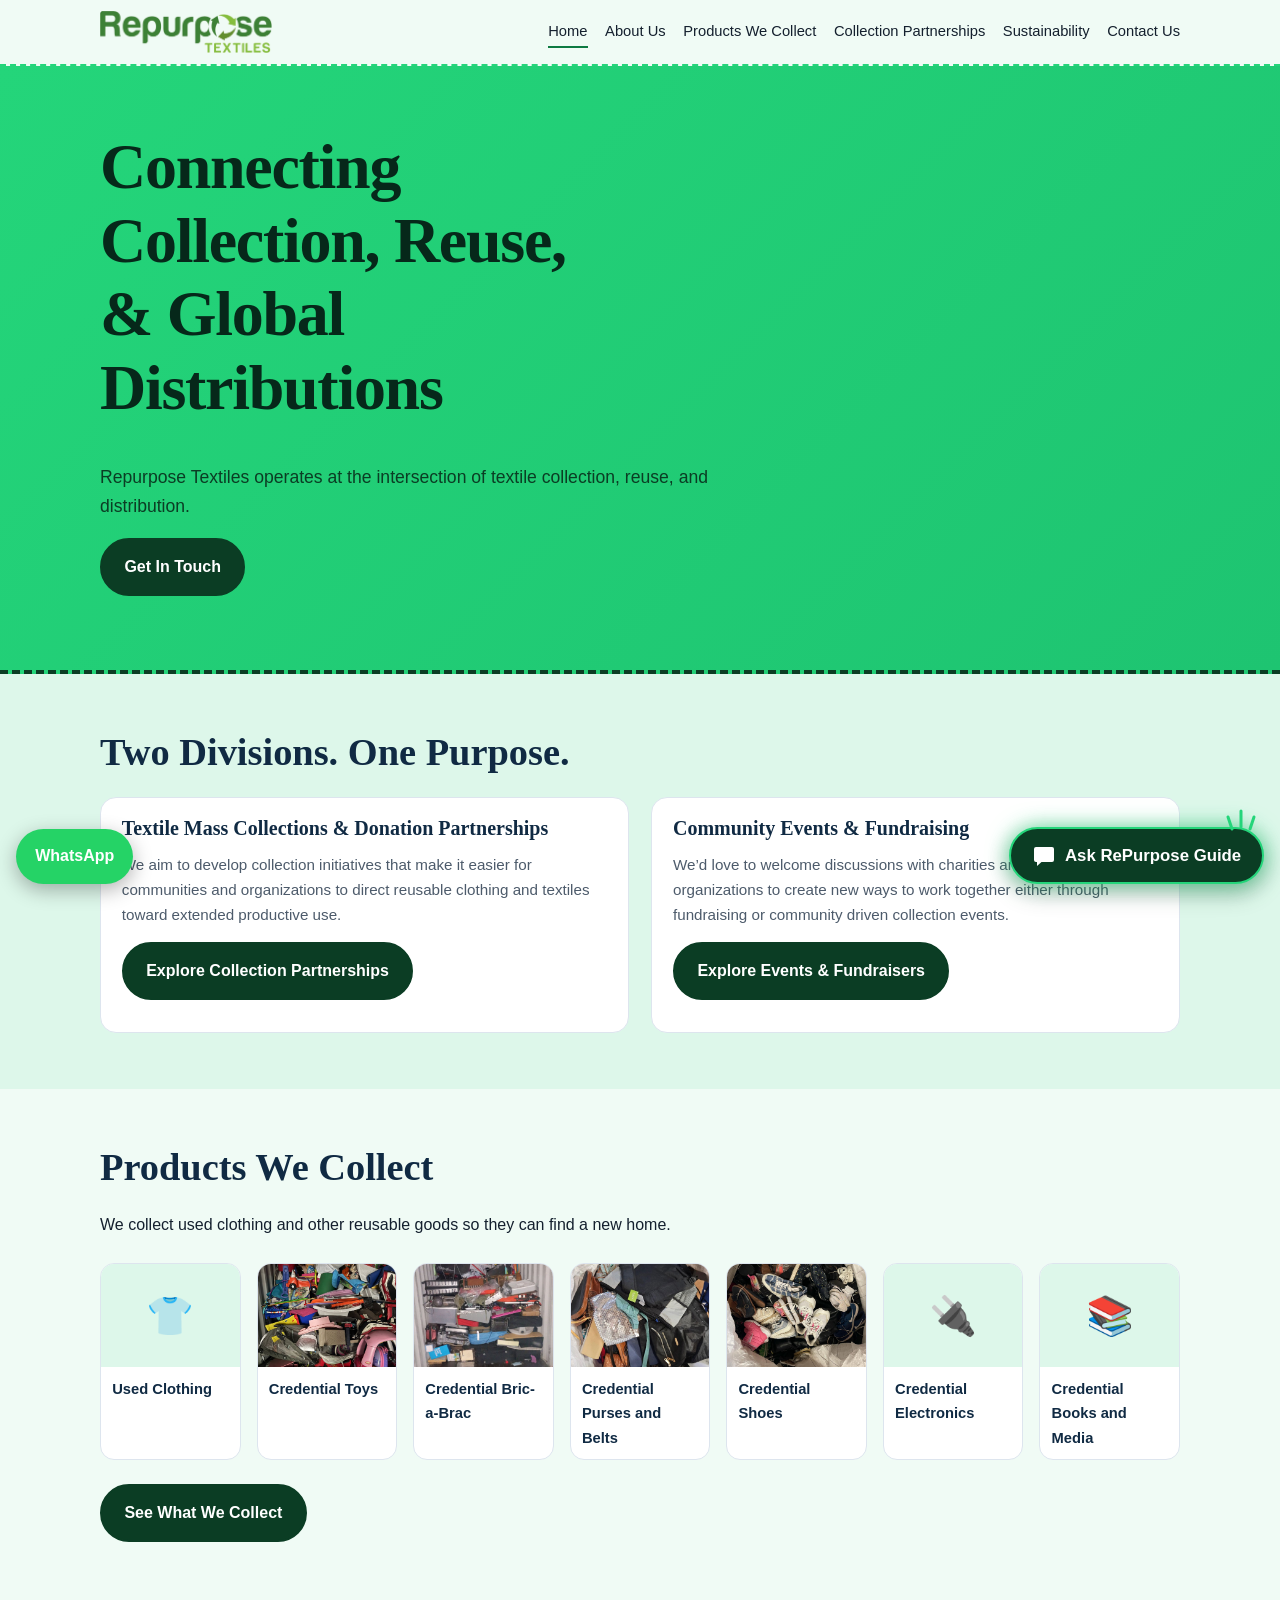
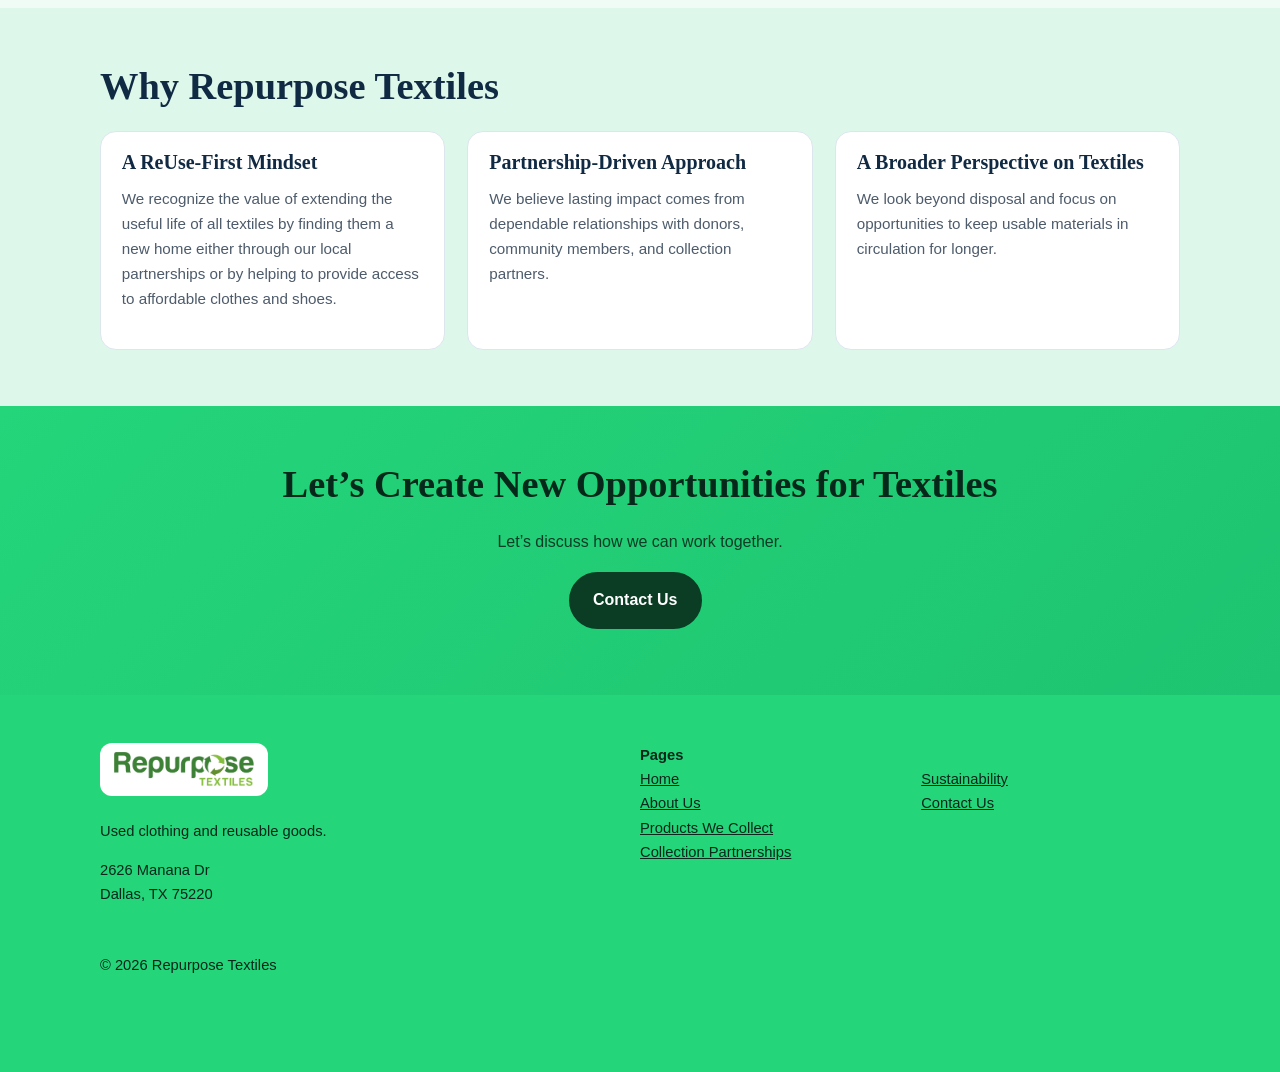
<file: index.html>
<!doctype html><html lang="en"><head><meta charset="utf-8"><meta name="viewport" content="width=device-width,initial-scale=1,viewport-fit=cover"><title>Textile Collection, Reuse & Distribution | Repurpose Textiles</title><meta name="description" content="Repurpose Textiles connects textile collection, reuse and distribution through community partnerships, donation programs and fundraising events."><meta name="theme-color" content="#24d57a"><link rel="canonical" href="https://YOUR-DOMAIN.com/"><meta property="og:title" content="Textile Collection, Reuse & Distribution | Repurpose Textiles"><meta property="og:description" content="Repurpose Textiles connects textile collection, reuse and distribution through community partnerships, donation programs and fundraising events."><meta property="og:type" content="website"><meta property="og:url" content="https://YOUR-DOMAIN.com/"><link rel="icon" href="assets/favicon.png"><link rel="apple-touch-icon" href="assets/apple-touch-icon.png"><meta property="og:image" content="https://YOUR-DOMAIN.com/assets/og-image.png"><link rel="stylesheet" href="style.css"><script type="application/ld+json">{"@context":"https://schema.org","@type":"Organization","name":"Repurpose Textiles","url":"https://YOUR-DOMAIN.com","logo":"https://YOUR-DOMAIN.com/assets/logo.png","email":"info@YOUR-DOMAIN.com","address":{"@type":"PostalAddress","streetAddress":"2626 Manana Dr","addressLocality":"Dallas","addressRegion":"TX","postalCode":"75220","addressCountry":"US"}}</script></head><body>
<header><div class="wrap bar"><a class="logo" href="index.html"><img src="assets/logo.png" alt="Repurpose Textiles" width="172" height="42"></a><button id="mt" aria-expanded="false" aria-controls="nav">Menu</button><nav id="nav" aria-label="Main"><ul><li><a href="index.html" aria-current=page>Home</a></li><li><a href="about.html">About Us</a></li><li><a href="products.html">Products We Collect</a></li><li><a href="partnerships.html">Collection Partnerships</a></li><li><a href="sustainability.html">Sustainability</a></li><li><a href="contact.html">Contact Us</a></li></ul></nav></div></header>
<main><div class="hero pic"><div class="wrap"><div><h1>Connecting Collection, Reuse, &amp; Global Distributions</h1><p>Repurpose Textiles operates at the intersection of textile collection, reuse, and distribution.</p><a class="btn" href="contact.html">Get In Touch</a></div></div></div>
<section class="alt-bg"><div class="wrap"><h2>Two Divisions. One Purpose.</h2><div class="grid">
<div class="card"><div class="in"><h3>Textile Mass Collections &amp; Donation Partnerships</h3><p>We aim to develop collection initiatives that make it easier for communities and organizations to direct reusable clothing and textiles toward extended productive use.</p><a class="btn" href="partnerships.html">Explore Collection Partnerships</a></div></div>
<div class="card"><div class="in"><h3>Community Events &amp; Fundraising</h3><p>We’d love to welcome discussions with charities and community organizations to create new ways to work together either through fundraising or community driven collection events.</p><a class="btn" href="partnerships.html#events">Explore Events &amp; Fundraisers</a></div></div></div></div></section>
<section><div class="wrap"><h2>Products We Collect</h2><p>We collect used clothing and other reusable goods so they can find a new home.</p><div class="ptiles"><a class="pt" href="products.html"><div class="em" aria-hidden="true">👕</div><span class="t">Used Clothing</span></a><a class="pt" href="products.html"><img src="assets/toys-1.jpg" alt="Used toys and baby gear" width="1200" height="900" loading="lazy"><span class="t">Credential Toys</span></a><a class="pt" href="products.html"><img src="assets/bric-1.jpg" alt="Luggage, fans and mixed household items" width="1200" height="900" loading="lazy"><span class="t">Credential Bric-a-Brac</span></a><a class="pt" href="products.html"><img src="assets/purses-1.jpg" alt="Used purses and backpacks" width="1200" height="900" loading="lazy"><span class="t">Credential Purses and Belts</span></a><a class="pt" href="products.html"><img src="assets/footwear-1.jpg" alt="A bag of used shoes" width="1200" height="900" loading="lazy"><span class="t">Credential Shoes</span></a><a class="pt" href="products.html"><div class="em" aria-hidden="true">🔌</div><span class="t">Credential Electronics</span></a><a class="pt" href="products.html"><div class="em" aria-hidden="true">📚</div><span class="t">Credential Books and Media</span></a></div><a class="btn" href="products.html">See What We Collect</a></div></section>
<section class="alt-bg"><div class="wrap"><h2>Why Repurpose Textiles</h2><div class="grid g4">
<div class="card"><div class="in"><h3>A ReUse-First Mindset</h3><p>We recognize the value of extending the useful life of all textiles by finding them a new home either through our local partnerships or by helping to provide access to affordable clothes and shoes.</p></div></div>
<div class="card"><div class="in"><h3>Partnership-Driven Approach</h3><p>We believe lasting impact comes from dependable relationships with donors, community members, and collection partners.</p></div></div>
<div class="card"><div class="in"><h3>A Broader Perspective on Textiles</h3><p>We look beyond disposal and focus on opportunities to keep usable materials in circulation for longer.</p></div></div></div></div></section>
<div class="band"><div class="wrap"><h2>Let’s Create New Opportunities for Textiles</h2><p>Let’s discuss how we can work together.</p><a class="btn" href="contact.html">Contact Us</a></div></div></main>
<footer><div class="wrap grid"><div><a class="fl" href="index.html"><img src="assets/logo.png" alt="Repurpose Textiles" width="140" height="34"></a><p>Used clothing and reusable goods.</p><p>2626 Manana Dr<br>Dallas, TX 75220</p></div><div><b>Pages</b><br><a href="index.html">Home</a><br><a href="about.html">About Us</a><br><a href="products.html">Products We Collect</a><br><a href="partnerships.html">Collection Partnerships</a></div><div><b>&nbsp;</b><br><a href="sustainability.html">Sustainability</a><br><a href="contact.html">Contact Us</a></div></div><div class="wrap"><p style="margin-top:2rem">&copy; <span id="y">2026</span> Repurpose Textiles</p></div></footer>
<a class="wa" href="https://wa.me/19723810260" aria-label="Chat on WhatsApp">WhatsApp</a><script src="site.js" defer></script><script src="guide.js" defer></script></body></html>
</file>
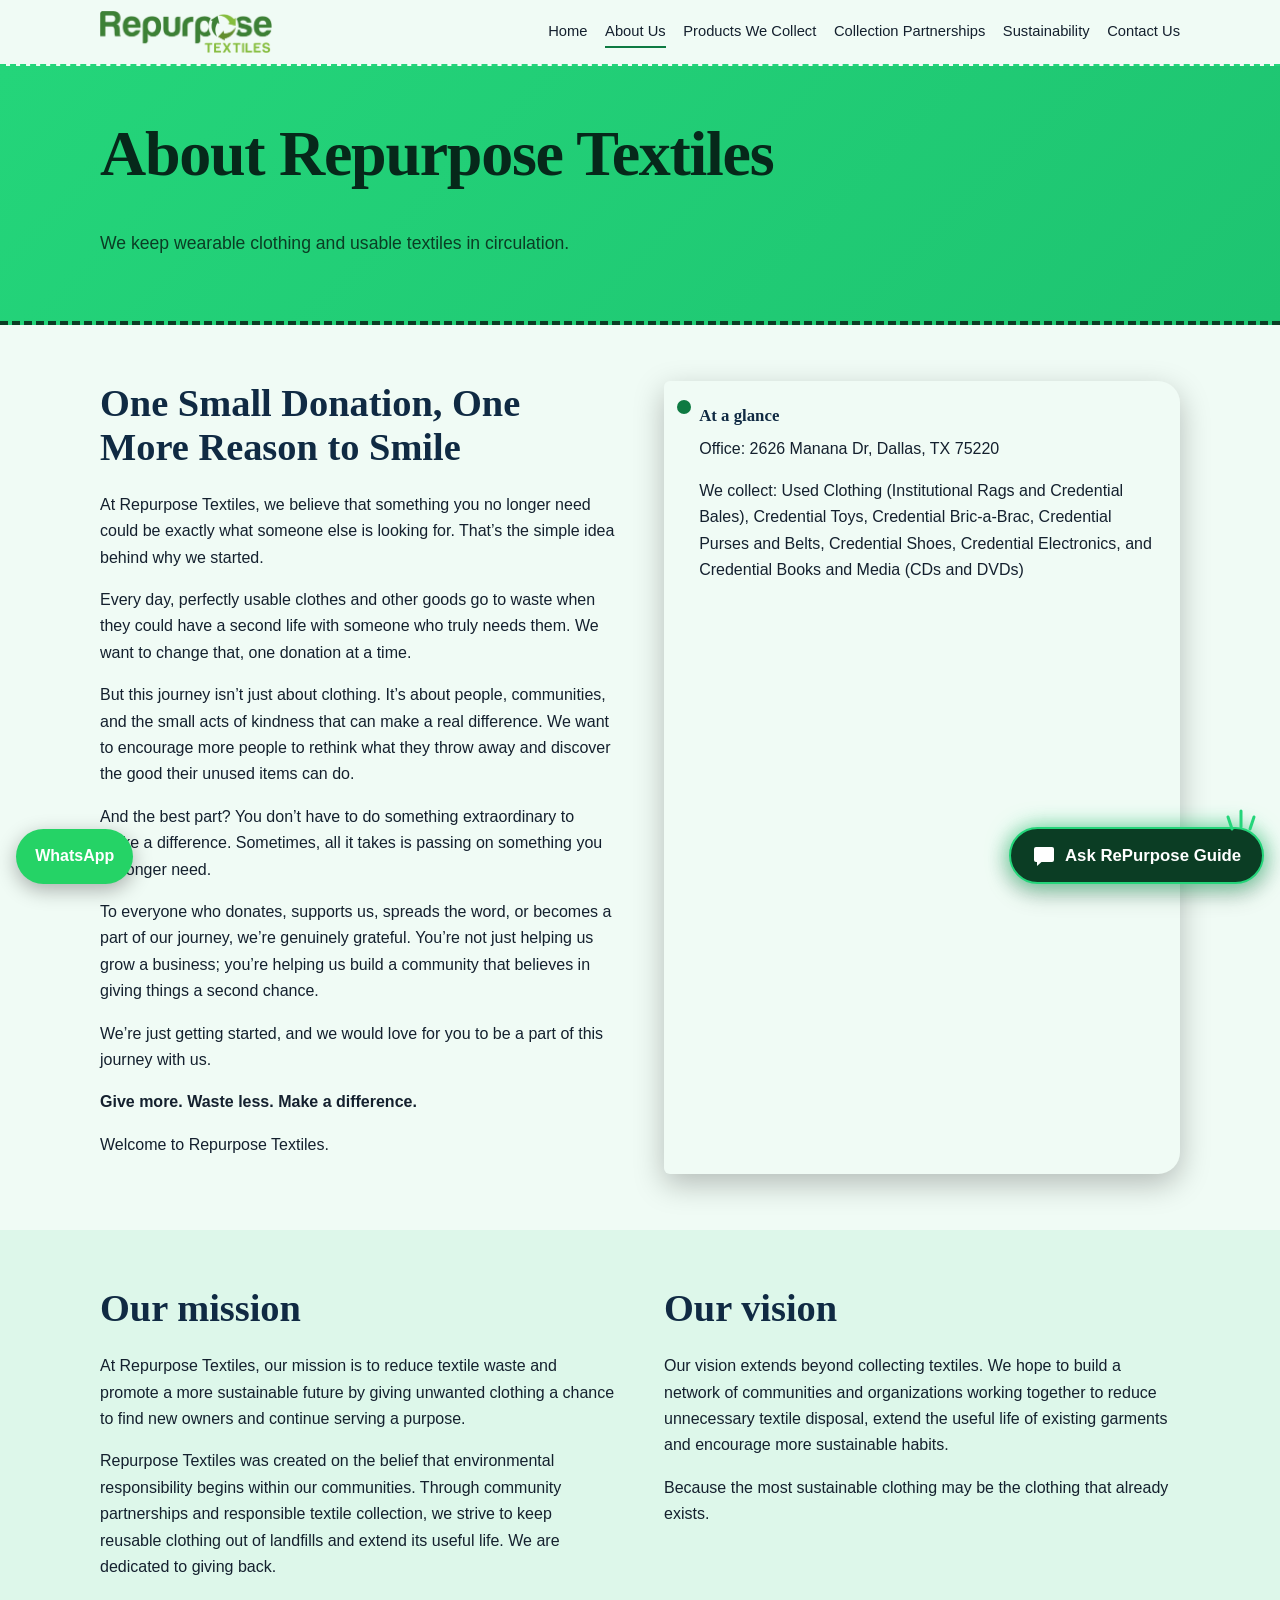
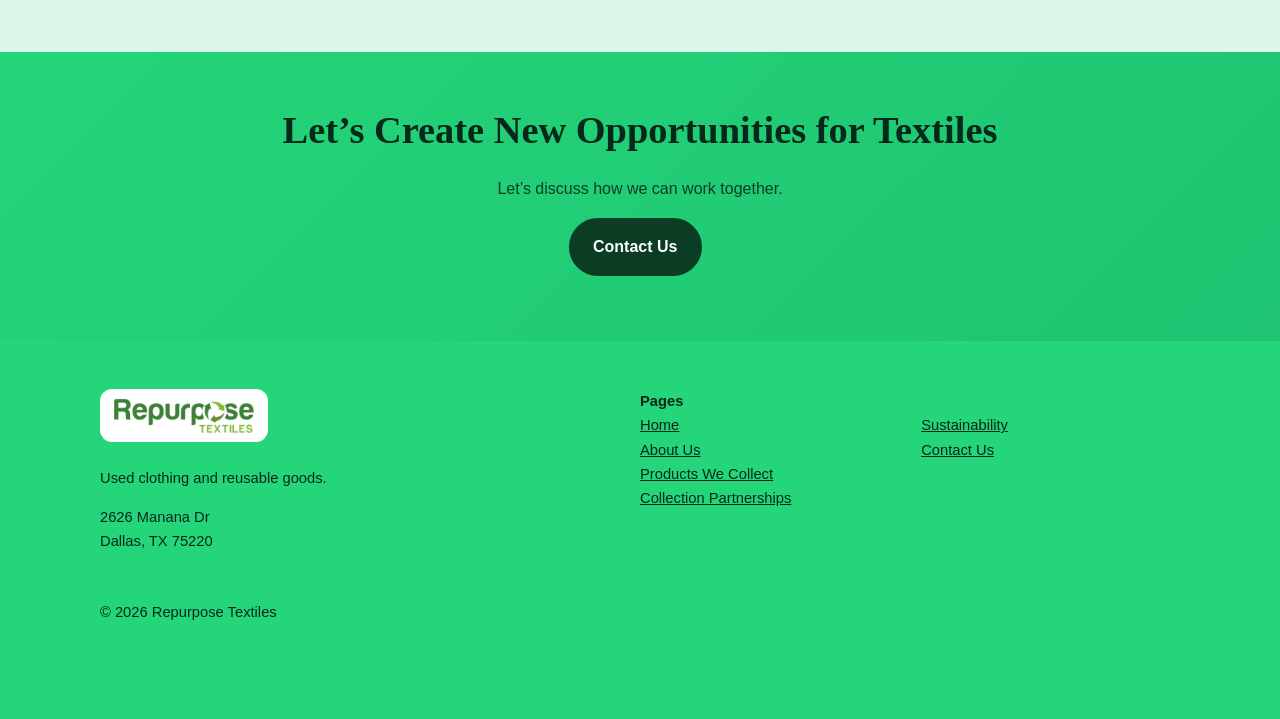
<file: about.html>
<!doctype html><html lang="en"><head><meta charset="utf-8"><meta name="viewport" content="width=device-width,initial-scale=1,viewport-fit=cover"><title>About Us | Repurpose Textiles</title><meta name="description" content="Learn about Repurpose Textiles, our mission and our vision for textile reuse."><meta name="theme-color" content="#24d57a"><link rel="canonical" href="https://YOUR-DOMAIN.com/about.html"><meta property="og:title" content="About Us | Repurpose Textiles"><meta property="og:description" content="Learn about Repurpose Textiles, our mission and our vision for textile reuse."><meta property="og:type" content="website"><meta property="og:url" content="https://YOUR-DOMAIN.com/about.html"><link rel="icon" href="assets/favicon.png"><link rel="apple-touch-icon" href="assets/apple-touch-icon.png"><meta property="og:image" content="https://YOUR-DOMAIN.com/assets/og-image.png"><link rel="stylesheet" href="style.css"></head><body>
<header><div class="wrap bar"><a class="logo" href="index.html"><img src="assets/logo.png" alt="Repurpose Textiles" width="172" height="42"></a><button id="mt" aria-expanded="false" aria-controls="nav">Menu</button><nav id="nav" aria-label="Main"><ul><li><a href="index.html">Home</a></li><li><a href="about.html" aria-current=page>About Us</a></li><li><a href="products.html">Products We Collect</a></li><li><a href="partnerships.html">Collection Partnerships</a></li><li><a href="sustainability.html">Sustainability</a></li><li><a href="contact.html">Contact Us</a></li></ul></nav></div></header>
<main><div class="page-hero"><div class="wrap"><h1>About Repurpose Textiles</h1><p>We keep wearable clothing and usable textiles in circulation.</p></div></div>
<section><div class="wrap two"><div><h2>One Small Donation, One More Reason to Smile</h2>
<p>At Repurpose Textiles, we believe that something you no longer need could be exactly what someone else is looking for. That’s the simple idea behind why we started.</p>
<p>Every day, perfectly usable clothes and other goods go to waste when they could have a second life with someone who truly needs them. We want to change that, one donation at a time.</p>
<p>But this journey isn’t just about clothing. It’s about people, communities, and the small acts of kindness that can make a real difference. We want to encourage more people to rethink what they throw away and discover the good their unused items can do.</p>
<p>And the best part? You don’t have to do something extraordinary to make a difference. Sometimes, all it takes is passing on something you no longer need.</p>
<p>To everyone who donates, supports us, spreads the word, or becomes a part of our journey, we’re genuinely grateful. You’re not just helping us grow a business; you’re helping us build a community that believes in giving things a second chance.</p>
<p>We’re just getting started, and we would love for you to be a part of this journey with us.</p>
<p><strong>Give more. Waste less. Make a difference.</strong></p>
<p>Welcome to Repurpose Textiles.</p></div>
<div class="tag"><h3>At a glance</h3><p>Office: 2626 Manana Dr, Dallas, TX 75220</p><p>We collect: Used Clothing (Institutional Rags and Credential Bales), Credential Toys, Credential Bric-a-Brac, Credential Purses and Belts, Credential Shoes, Credential Electronics, and Credential Books and Media (CDs and DVDs)</p></div></div></section>
<section class="alt-bg"><div class="wrap two"><div><h2>Our mission</h2><p>At Repurpose Textiles, our mission is to reduce textile waste and promote a more sustainable future by giving unwanted clothing a chance to find new owners and continue serving a purpose.</p><p>Repurpose Textiles was created on the belief that environmental responsibility begins within our communities. Through community partnerships and responsible textile collection, we strive to keep reusable clothing out of landfills and extend its useful life. We are dedicated to giving back.</p></div><div><h2>Our vision</h2><p>Our vision extends beyond collecting textiles. We hope to build a network of communities and organizations working together to reduce unnecessary textile disposal, extend the useful life of existing garments and encourage more sustainable habits.</p><p>Because the most sustainable clothing may be the clothing that already exists.</p></div></div></section><div class="band"><div class="wrap"><h2>Let’s Create New Opportunities for Textiles</h2><p>Let’s discuss how we can work together.</p><a class="btn" href="contact.html">Contact Us</a></div></div></main>
<footer><div class="wrap grid"><div><a class="fl" href="index.html"><img src="assets/logo.png" alt="Repurpose Textiles" width="140" height="34"></a><p>Used clothing and reusable goods.</p><p>2626 Manana Dr<br>Dallas, TX 75220</p></div><div><b>Pages</b><br><a href="index.html">Home</a><br><a href="about.html">About Us</a><br><a href="products.html">Products We Collect</a><br><a href="partnerships.html">Collection Partnerships</a></div><div><b>&nbsp;</b><br><a href="sustainability.html">Sustainability</a><br><a href="contact.html">Contact Us</a></div></div><div class="wrap"><p style="margin-top:2rem">&copy; <span id="y">2026</span> Repurpose Textiles</p></div></footer>
<a class="wa" href="https://wa.me/19723810260" aria-label="Chat on WhatsApp">WhatsApp</a><script src="site.js" defer></script><script src="guide.js" defer></script></body></html>
</file>
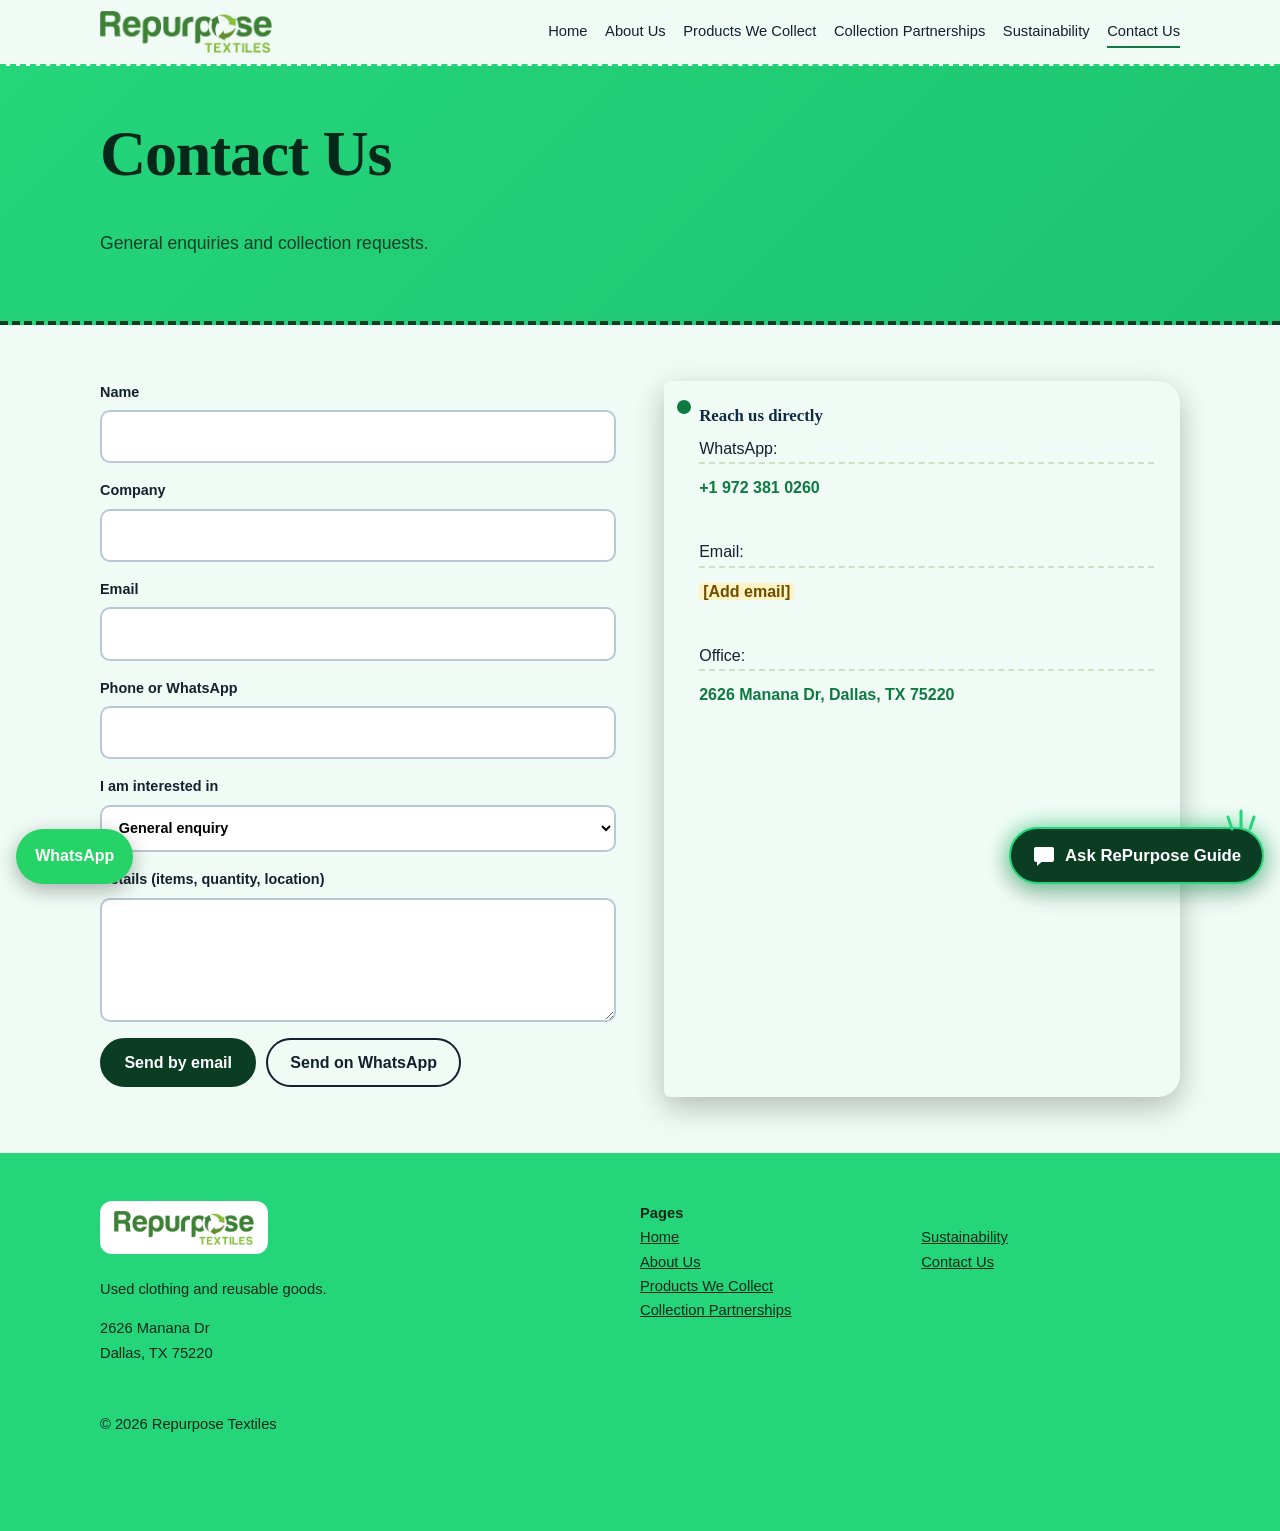
<file: contact.html>
<!doctype html><html lang="en"><head><meta charset="utf-8"><meta name="viewport" content="width=device-width,initial-scale=1,viewport-fit=cover"><title>Contact Us | Repurpose Textiles</title><meta name="description" content="Contact Repurpose Textiles for general enquiries, donations and collection partnerships."><meta name="theme-color" content="#24d57a"><link rel="canonical" href="https://YOUR-DOMAIN.com/contact.html"><meta property="og:title" content="Contact Us | Repurpose Textiles"><meta property="og:description" content="Contact Repurpose Textiles for general enquiries, donations and collection partnerships."><meta property="og:type" content="website"><meta property="og:url" content="https://YOUR-DOMAIN.com/contact.html"><link rel="icon" href="assets/favicon.png"><link rel="apple-touch-icon" href="assets/apple-touch-icon.png"><meta property="og:image" content="https://YOUR-DOMAIN.com/assets/og-image.png"><link rel="stylesheet" href="style.css"></head><body>
<header><div class="wrap bar"><a class="logo" href="index.html"><img src="assets/logo.png" alt="Repurpose Textiles" width="172" height="42"></a><button id="mt" aria-expanded="false" aria-controls="nav">Menu</button><nav id="nav" aria-label="Main"><ul><li><a href="index.html">Home</a></li><li><a href="about.html">About Us</a></li><li><a href="products.html">Products We Collect</a></li><li><a href="partnerships.html">Collection Partnerships</a></li><li><a href="sustainability.html">Sustainability</a></li><li><a href="contact.html" aria-current=page>Contact Us</a></li></ul></nav></div></header>
<main><div class="page-hero"><div class="wrap"><h1>Contact Us</h1><p>General enquiries and collection requests.</p></div></div>
<section><div class="wrap two"><form id="qf"><label>Name<input name="name" required autocomplete="name"></label><label>Company<input name="company" autocomplete="organization"></label><label>Email<input name="email" type="email" required autocomplete="email"></label><label>Phone or WhatsApp<input name="phone" type="tel" autocomplete="tel"></label>
<label>I am interested in<select name="interest"><option>General enquiry</option><option>Used clothing</option><option>Toys</option><option>Bric-a-Brac</option><option>Purses and Belts</option><option>Shoes</option><option>Electronics</option><option>Books and Media</option><option>Collection partnership</option></select></label><label>Details (items, quantity, location)<textarea name="message" rows="4"></textarea></label>
<div><button class="btn" type="submit">Send by email</button><button class="btn alt" type="button" id="sw">Send on WhatsApp</button></div></form>
<div class="tag"><h3>Reach us directly</h3><p>WhatsApp: <a href="https://wa.me/19723810260">+1 972 381 0260</a><br>Email: <a href="mailto:info@YOUR-DOMAIN.com"><span class="ph">[Add email]</span></a><br>Office: <a href="https://maps.apple.com/?q=2626+Manana+Dr+Dallas+TX+75220">2626 Manana Dr, Dallas, TX 75220</a></p></div></div></section></main>
<footer><div class="wrap grid"><div><a class="fl" href="index.html"><img src="assets/logo.png" alt="Repurpose Textiles" width="140" height="34"></a><p>Used clothing and reusable goods.</p><p>2626 Manana Dr<br>Dallas, TX 75220</p></div><div><b>Pages</b><br><a href="index.html">Home</a><br><a href="about.html">About Us</a><br><a href="products.html">Products We Collect</a><br><a href="partnerships.html">Collection Partnerships</a></div><div><b>&nbsp;</b><br><a href="sustainability.html">Sustainability</a><br><a href="contact.html">Contact Us</a></div></div><div class="wrap"><p style="margin-top:2rem">&copy; <span id="y">2026</span> Repurpose Textiles</p></div></footer>
<a class="wa" href="https://wa.me/19723810260" aria-label="Chat on WhatsApp">WhatsApp</a><script src="site.js" defer></script><script src="guide.js" defer></script></body></html>
</file>
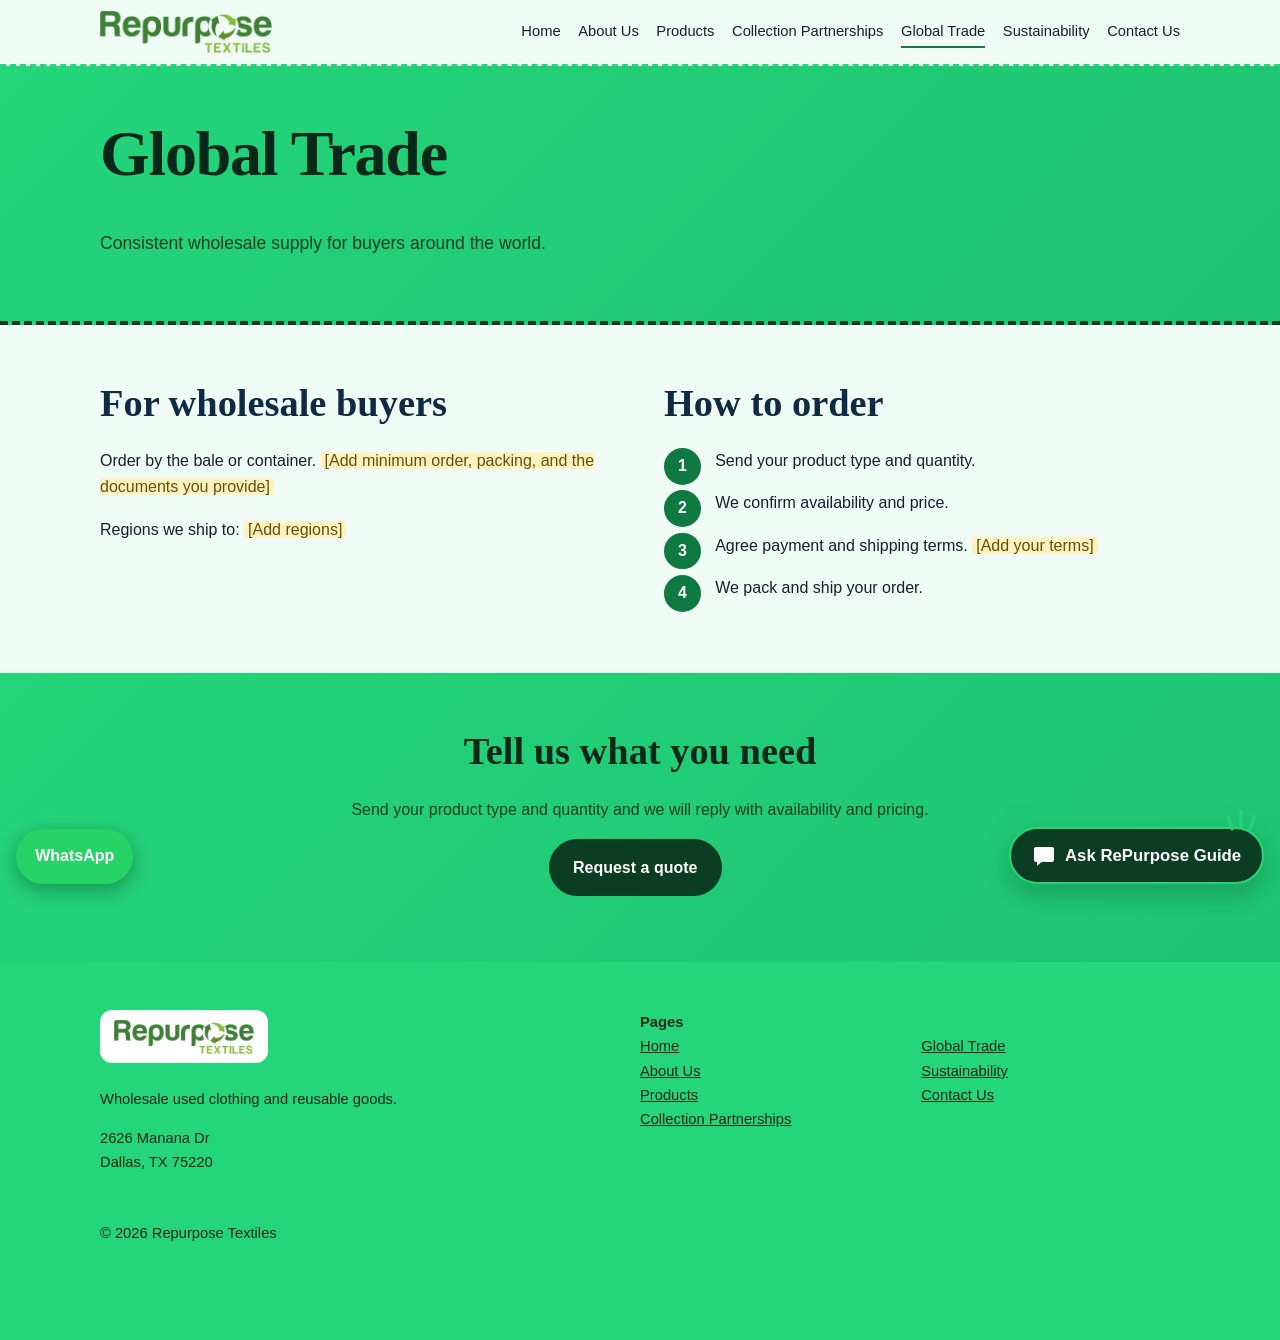
<file: global-trade.html>
<!doctype html><html lang="en"><head><meta charset="utf-8"><meta name="viewport" content="width=device-width,initial-scale=1,viewport-fit=cover"><title>Wholesale Used Clothing & Global Trade | Repurpose Textiles</title><meta name="description" content="Wholesale buyers and importers: order used clothing, toys, shoes and other reusable goods from Repurpose Textiles."><meta name="theme-color" content="#163d25"><link rel="canonical" href="https://YOUR-DOMAIN.com/global-trade.html"><meta property="og:title" content="Wholesale Used Clothing & Global Trade | Repurpose Textiles"><meta property="og:description" content="Wholesale buyers and importers: order used clothing, toys, shoes and other reusable goods from Repurpose Textiles."><meta property="og:type" content="website"><meta property="og:url" content="https://YOUR-DOMAIN.com/global-trade.html"><link rel="icon" href="assets/favicon.png"><link rel="apple-touch-icon" href="assets/apple-touch-icon.png"><meta property="og:image" content="https://YOUR-DOMAIN.com/assets/og-image.png"><link rel="stylesheet" href="style.css"></head><body>
<header><div class="wrap bar"><a class="logo" href="index.html"><img src="assets/logo.png" alt="Repurpose Textiles" width="172" height="42"></a><button id="mt" aria-expanded="false" aria-controls="nav">Menu</button><nav id="nav" aria-label="Main"><ul><li><a href="index.html">Home</a></li><li><a href="about.html">About Us</a></li><li><a href="products.html">Products</a></li><li><a href="partnerships.html">Collection Partnerships</a></li><li><a href="global-trade.html" aria-current=page>Global Trade</a></li><li><a href="sustainability.html">Sustainability</a></li><li><a href="contact.html">Contact Us</a></li></ul></nav></div></header>
<main><div class="page-hero"><div class="wrap"><h1>Global Trade</h1><p>Consistent wholesale supply for buyers around the world.</p></div></div>
<section><div class="wrap two"><div><h2>For wholesale buyers</h2><p>Order by the bale or container. <span class="ph">[Add minimum order, packing, and the documents you provide]</span></p><p>Regions we ship to: <span class="ph">[Add regions]</span></p></div><div><h2>How to order</h2><ol class="steps"><li>Send your product type and quantity.</li><li>We confirm availability and price.</li><li>Agree payment and shipping terms. <span class="ph">[Add your terms]</span></li><li>We pack and ship your order.</li></ol></div></div></section><div class="band"><div class="wrap"><h2>Tell us what you need</h2><p>Send your product type and quantity and we will reply with availability and pricing.</p><a class="btn" href="contact.html">Request a quote</a></div></div></main>
<footer><div class="wrap grid"><div><a class="fl" href="index.html"><img src="assets/logo.png" alt="Repurpose Textiles" width="140" height="34"></a><p>Wholesale used clothing and reusable goods.</p><p>2626 Manana Dr<br>Dallas, TX 75220</p></div><div><b>Pages</b><br><a href="index.html">Home</a><br><a href="about.html">About Us</a><br><a href="products.html">Products</a><br><a href="partnerships.html">Collection Partnerships</a></div><div><b>&nbsp;</b><br><a href="global-trade.html">Global Trade</a><br><a href="sustainability.html">Sustainability</a><br><a href="contact.html">Contact Us</a></div></div><div class="wrap"><p style="margin-top:2rem">&copy; <span id="y">2026</span> Repurpose Textiles</p></div></footer>
<a class="wa" href="https://wa.me/19723810260" aria-label="Chat on WhatsApp">WhatsApp</a><script src="site.js" defer></script><script src="guide.js" defer></script></body></html>
</file>
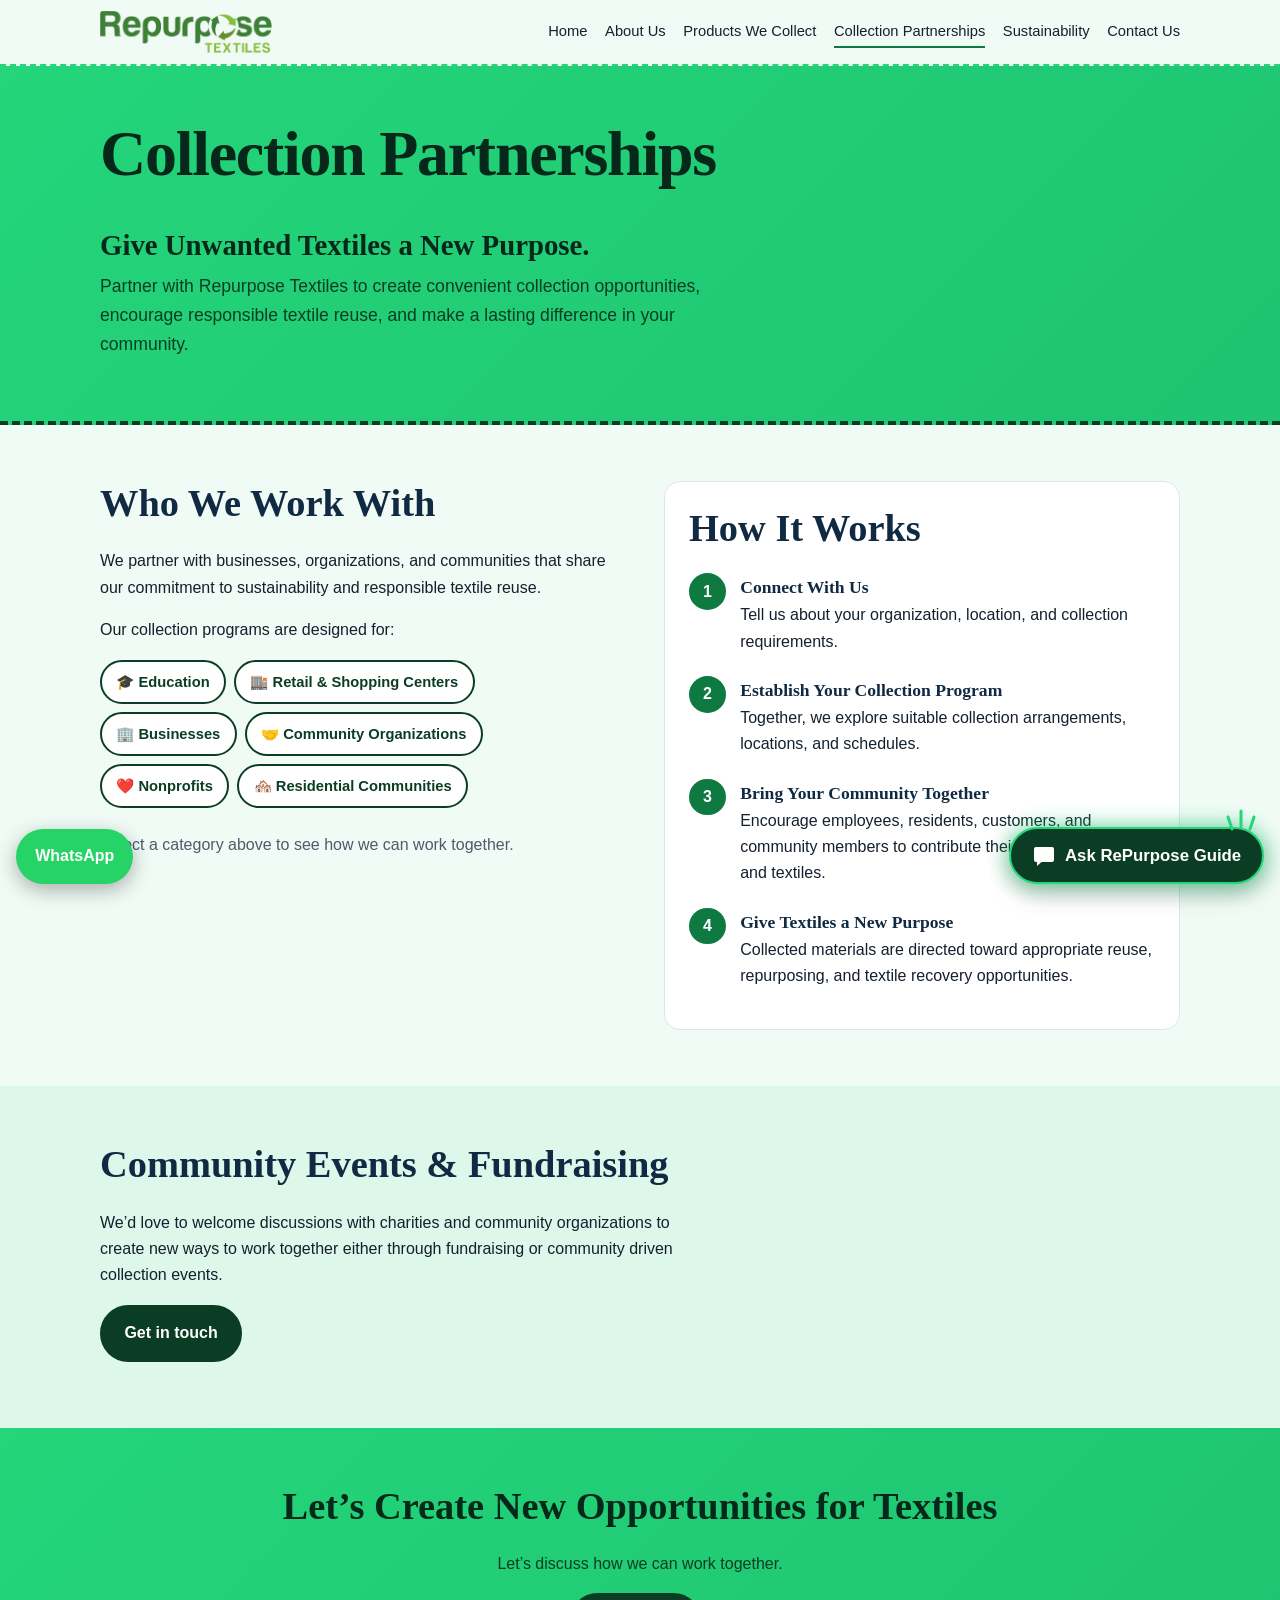
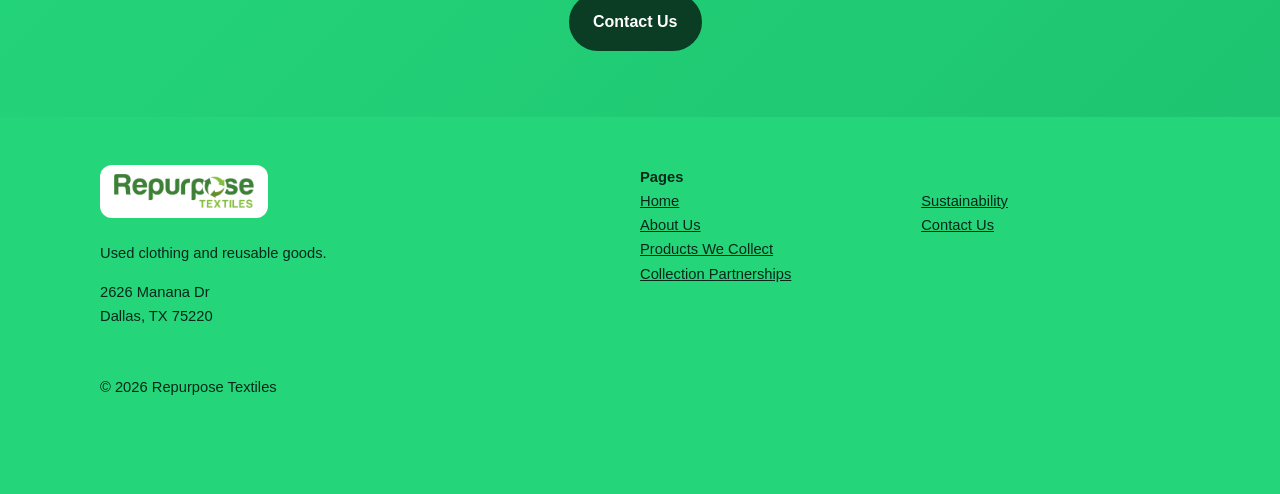
<file: partnerships.html>
<!doctype html><html lang="en"><head><meta charset="utf-8"><meta name="viewport" content="width=device-width,initial-scale=1,viewport-fit=cover"><title>Collection Partnerships & Donation Programs | Repurpose Textiles</title><meta name="description" content="Schools, businesses, shopping centers, churches and nonprofits: partner with Repurpose Textiles to create convenient textile collection programs."><meta name="theme-color" content="#24d57a"><link rel="canonical" href="https://YOUR-DOMAIN.com/partnerships.html"><meta property="og:title" content="Collection Partnerships & Donation Programs | Repurpose Textiles"><meta property="og:description" content="Schools, businesses, shopping centers, churches and nonprofits: partner with Repurpose Textiles to create convenient textile collection programs."><meta property="og:type" content="website"><meta property="og:url" content="https://YOUR-DOMAIN.com/partnerships.html"><link rel="icon" href="assets/favicon.png"><link rel="apple-touch-icon" href="assets/apple-touch-icon.png"><meta property="og:image" content="https://YOUR-DOMAIN.com/assets/og-image.png"><link rel="stylesheet" href="style.css"></head><body>
<header><div class="wrap bar"><a class="logo" href="index.html"><img src="assets/logo.png" alt="Repurpose Textiles" width="172" height="42"></a><button id="mt" aria-expanded="false" aria-controls="nav">Menu</button><nav id="nav" aria-label="Main"><ul><li><a href="index.html">Home</a></li><li><a href="about.html">About Us</a></li><li><a href="products.html">Products We Collect</a></li><li><a href="partnerships.html" aria-current=page>Collection Partnerships</a></li><li><a href="sustainability.html">Sustainability</a></li><li><a href="contact.html">Contact Us</a></li></ul></nav></div></header>
<main><div class="page-hero"><div class="wrap"><h1>Collection Partnerships</h1><p class="lead">Give Unwanted Textiles a New Purpose.</p><p>Partner with Repurpose Textiles to create convenient collection opportunities, encourage responsible textile reuse, and make a lasting difference in your community.</p></div></div>
<section><div class="wrap two"><div><h2>Who We Work With</h2><p>We partner with businesses, organizations, and communities that share our commitment to sustainability and responsible textile reuse.</p><p>Our collection programs are designed for:</p>
<div class="pills" role="group" aria-label="Choose a type of partner">
<button type="button" class="pill" data-k="edu" aria-pressed="false" aria-controls="pp"><span aria-hidden="true">🎓</span> Education</button>
<button type="button" class="pill" data-k="retail" aria-pressed="false" aria-controls="pp"><span aria-hidden="true">🏬</span> Retail &amp; Shopping Centers</button>
<button type="button" class="pill" data-k="biz" aria-pressed="false" aria-controls="pp"><span aria-hidden="true">🏢</span> Businesses</button>
<button type="button" class="pill" data-k="comm" aria-pressed="false" aria-controls="pp"><span aria-hidden="true">🤝</span> Community Organizations</button>
<button type="button" class="pill" data-k="non" aria-pressed="false" aria-controls="pp"><span aria-hidden="true">❤️</span> Nonprofits</button>
<button type="button" class="pill" data-k="res" aria-pressed="false" aria-controls="pp"><span aria-hidden="true">🏘️</span> Residential Communities</button></div>
<div class="pp" id="pp" aria-live="polite"><p class="hint">Select a category above to see how we can work together.</p>
<div class="card" data-k="retail" hidden><div class="in"><h3>Shopping Centers &amp; Retail Properties</h3><p>Transform accessible locations into convenient collection points for unwanted clothing and textiles.</p></div></div>
<div class="card" data-k="biz" hidden><div class="in"><h3>Businesses &amp; Corporate Offices</h3><p>Promote environmental responsibility and encourage employees to contribute to a more sustainable future.</p></div></div>
<div class="card" data-k="edu" hidden><div class="in"><h3>Schools &amp; Universities</h3><p>Encourage students, families, and educators to participate in meaningful collection initiatives.</p></div></div>
<div class="card" data-k="comm" hidden><div class="in"><h3>Churches &amp; Community Organizations</h3><p>Bring people together through collective giving and community-driven collection initiatives.</p></div></div>
<div class="card" data-k="non" hidden><div class="in"><h3>Charities &amp; Nonprofit Organizations</h3><p>Create opportunities to support meaningful causes through responsible textile collection.</p></div></div>
<div class="card" data-k="res" hidden><div class="in"><h3>Residential Communities &amp; Property Owners</h3><p>Make it easier for residents to donate unused clothing and contribute to a positive environmental impact.</p></div></div></div></div>
<div class="how"><h2>How It Works</h2><ol class="steps">
<li><strong>Connect With Us</strong>Tell us about your organization, location, and collection requirements.</li>
<li><strong>Establish Your Collection Program</strong>Together, we explore suitable collection arrangements, locations, and schedules.</li>
<li><strong>Bring Your Community Together</strong>Encourage employees, residents, customers, and community members to contribute their unwanted clothing and textiles.</li>
<li><strong>Give Textiles a New Purpose</strong>Collected materials are directed toward appropriate reuse, repurposing, and textile recovery opportunities.</li></ol></div></div></section>
<section class="alt-bg" id="events"><div class="wrap"><h2>Community Events &amp; Fundraising</h2><p>We’d love to welcome discussions with charities and community organizations to create new ways to work together either through fundraising or community driven collection events.</p><a class="btn" href="contact.html">Get in touch</a></div></section><div class="band"><div class="wrap"><h2>Let’s Create New Opportunities for Textiles</h2><p>Let’s discuss how we can work together.</p><a class="btn" href="contact.html">Contact Us</a></div></div></main>
<footer><div class="wrap grid"><div><a class="fl" href="index.html"><img src="assets/logo.png" alt="Repurpose Textiles" width="140" height="34"></a><p>Used clothing and reusable goods.</p><p>2626 Manana Dr<br>Dallas, TX 75220</p></div><div><b>Pages</b><br><a href="index.html">Home</a><br><a href="about.html">About Us</a><br><a href="products.html">Products We Collect</a><br><a href="partnerships.html">Collection Partnerships</a></div><div><b>&nbsp;</b><br><a href="sustainability.html">Sustainability</a><br><a href="contact.html">Contact Us</a></div></div><div class="wrap"><p style="margin-top:2rem">&copy; <span id="y">2026</span> Repurpose Textiles</p></div></footer>
<a class="wa" href="https://wa.me/19723810260" aria-label="Chat on WhatsApp">WhatsApp</a><script src="site.js" defer></script><script src="guide.js" defer></script></body></html>
</file>
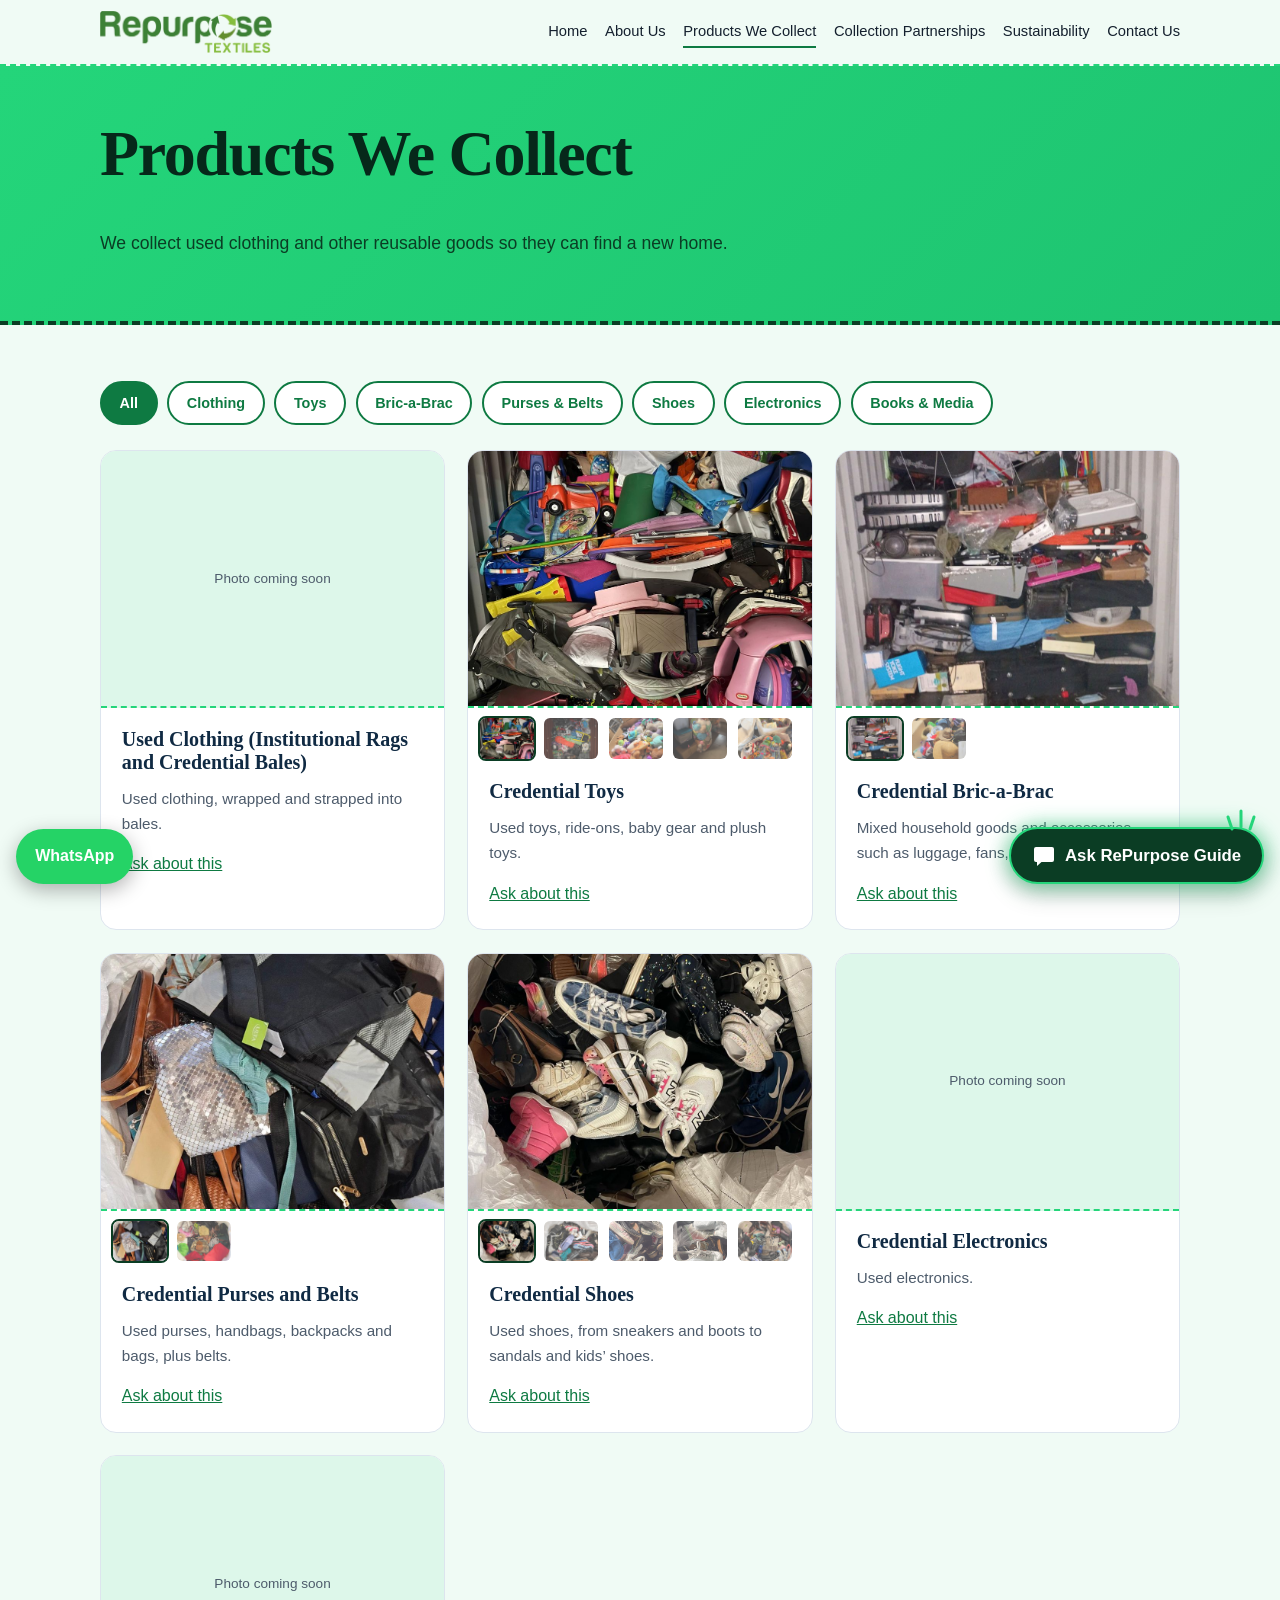
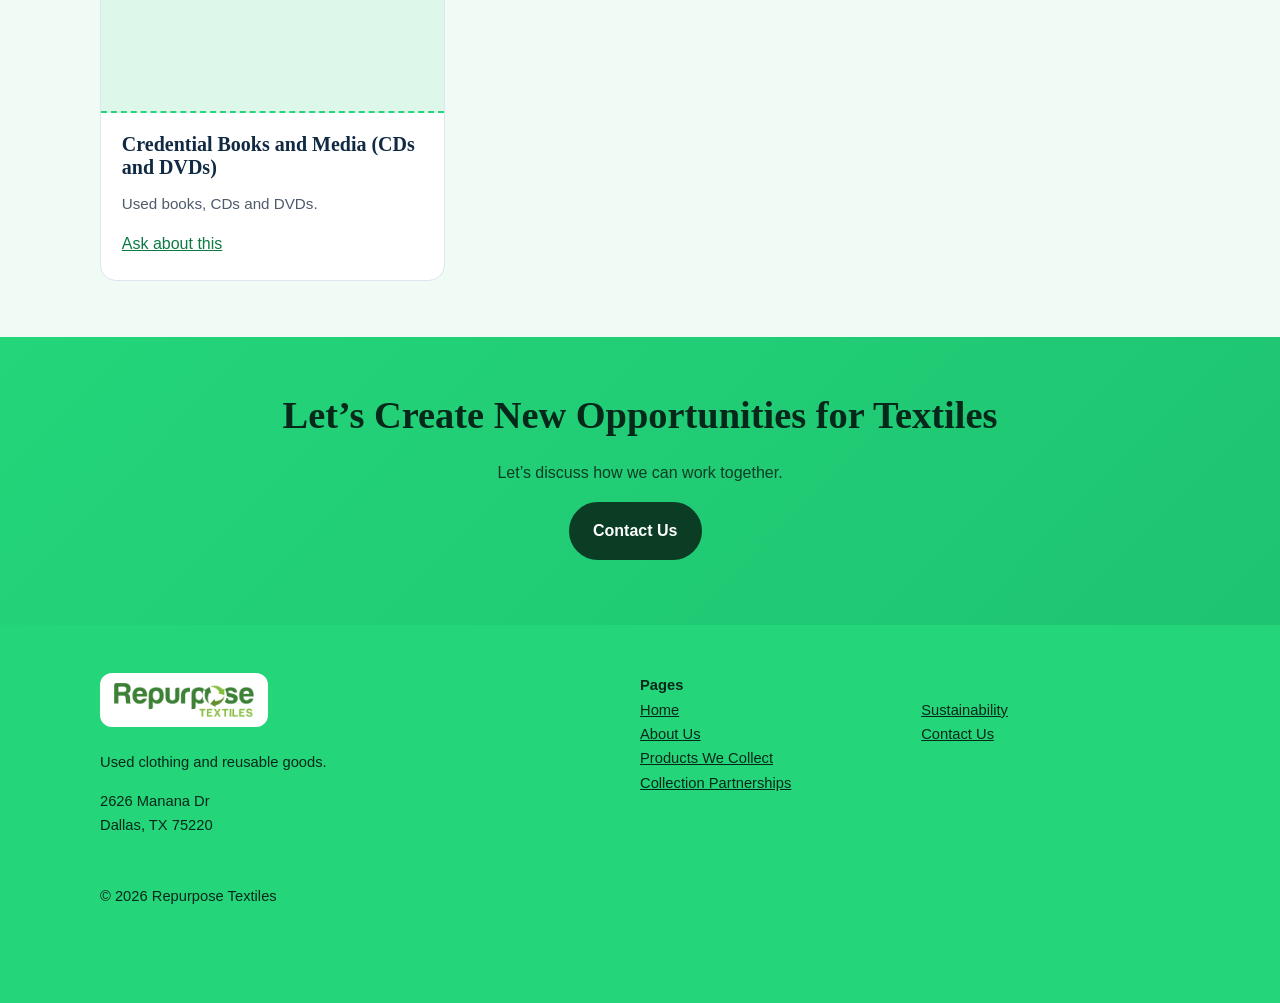
<file: products.html>
<!doctype html><html lang="en"><head><meta charset="utf-8"><meta name="viewport" content="width=device-width,initial-scale=1,viewport-fit=cover"><title>Products We Collect | Repurpose Textiles</title><meta name="description" content="Used clothing, toys, bric-a-brac, purses and belts, shoes, electronics, and books and media that Repurpose Textiles collects and keeps in use."><meta name="theme-color" content="#24d57a"><link rel="canonical" href="https://YOUR-DOMAIN.com/products.html"><meta property="og:title" content="Products We Collect | Repurpose Textiles"><meta property="og:description" content="Used clothing, toys, bric-a-brac, purses and belts, shoes, electronics, and books and media that Repurpose Textiles collects and keeps in use."><meta property="og:type" content="website"><meta property="og:url" content="https://YOUR-DOMAIN.com/products.html"><link rel="icon" href="assets/favicon.png"><link rel="apple-touch-icon" href="assets/apple-touch-icon.png"><meta property="og:image" content="https://YOUR-DOMAIN.com/assets/og-image.png"><link rel="stylesheet" href="style.css"></head><body>
<header><div class="wrap bar"><a class="logo" href="index.html"><img src="assets/logo.png" alt="Repurpose Textiles" width="172" height="42"></a><button id="mt" aria-expanded="false" aria-controls="nav">Menu</button><nav id="nav" aria-label="Main"><ul><li><a href="index.html">Home</a></li><li><a href="about.html">About Us</a></li><li><a href="products.html" aria-current=page>Products We Collect</a></li><li><a href="partnerships.html">Collection Partnerships</a></li><li><a href="sustainability.html">Sustainability</a></li><li><a href="contact.html">Contact Us</a></li></ul></nav></div></header>
<main><div class="page-hero"><div class="wrap"><h1>Products We Collect</h1><p>We collect used clothing and other reusable goods so they can find a new home.</p></div></div>
<section><div class="wrap"><div class="chips" role="group" aria-label="Filter products"><button data-f="all" aria-pressed="true">All</button><button data-f="clothing" aria-pressed="false">Clothing</button><button data-f="toys" aria-pressed="false">Toys</button><button data-f="bric" aria-pressed="false">Bric-a-Brac</button><button data-f="purses" aria-pressed="false">Purses &amp; Belts</button><button data-f="shoes" aria-pressed="false">Shoes</button><button data-f="electronics" aria-pressed="false">Electronics</button><button data-f="media" aria-pressed="false">Books &amp; Media</button></div><div class="grid">
<article class="card" data-cat="clothing"><div class="pic">Photo coming soon</div><div class="in"><h3>Used Clothing (Institutional Rags and Credential Bales)</h3><p>Used clothing, wrapped and strapped into bales.</p><a href="contact.html?product=Used%20clothing">Ask about this</a></div></article>
<article class="card" data-cat="toys"><img class="main" src="assets/toys-1.jpg" alt="A container packed with used toys, ride-on cars and baby gear" width="1200" height="900" loading="lazy"><div class="thumbs"><button type="button" aria-label="Show photo 1 of 5" aria-pressed="true" data-alt="A container packed with used toys, ride-on cars and baby gear"><img src="assets/toys-1.jpg" alt="" width="64" height="48" loading="lazy"></button><button type="button" aria-label="Show photo 2 of 5" aria-pressed="false" data-alt="A shipping container loaded with used toys, sleds and ride-on vehicles"><img src="assets/toys-2.jpg" alt="" width="64" height="48" loading="lazy"></button><button type="button" aria-label="Show photo 3 of 5" aria-pressed="false" data-alt="A large box of used plush toys"><img src="assets/toys-3.jpg" alt="" width="64" height="48" loading="lazy"></button><button type="button" aria-label="Show photo 4 of 5" aria-pressed="false" data-alt="A clear bag full of used plush toys"><img src="assets/toys-4.jpg" alt="" width="64" height="48" loading="lazy"></button><button type="button" aria-label="Show photo 5 of 5" aria-pressed="false" data-alt="Bags of used toys, puzzles and kids books"><img src="assets/toys-5.jpg" alt="" width="64" height="48" loading="lazy"></button></div><div class="in"><h3>Credential Toys</h3><p>Used toys, ride-ons, baby gear and plush toys.</p><a href="contact.html?product=Toys">Ask about this</a></div></article>
<article class="card" data-cat="bric"><img class="main" src="assets/bric-1.jpg" alt="A container loaded with luggage, fans and mixed household items" width="1200" height="900" loading="lazy"><div class="thumbs"><button type="button" aria-label="Show photo 1 of 2" aria-pressed="true" data-alt="A container loaded with luggage, fans and mixed household items"><img src="assets/bric-1.jpg" alt="" width="64" height="48" loading="lazy"></button><button type="button" aria-label="Show photo 2 of 2" aria-pressed="false" data-alt="A large box of hats, bags and mixed accessories"><img src="assets/bric-2.jpg" alt="" width="64" height="48" loading="lazy"></button></div><div class="in"><h3>Credential Bric-a-Brac</h3><p>Mixed household goods and accessories such as luggage, fans, hats and bags.</p><a href="contact.html?product=Bric-a-Brac">Ask about this</a></div></article>
<article class="card" data-cat="purses"><img class="main" src="assets/purses-1.jpg" alt="A large bag of used purses, handbags and backpacks" width="1200" height="900" loading="lazy"><div class="thumbs"><button type="button" aria-label="Show photo 1 of 2" aria-pressed="true" data-alt="A large bag of used purses, handbags and backpacks"><img src="assets/purses-1.jpg" alt="" width="64" height="48" loading="lazy"></button><button type="button" aria-label="Show photo 2 of 2" aria-pressed="false" data-alt="A large bag of used purses, backpacks and bags"><img src="assets/purses-2.jpg" alt="" width="64" height="48" loading="lazy"></button></div><div class="in"><h3>Credential Purses and Belts</h3><p>Used purses, handbags, backpacks and bags, plus belts.</p><a href="contact.html?product=Purses%20and%20Belts">Ask about this</a></div></article>
<article class="card" data-cat="shoes"><img class="main" src="assets/footwear-1.jpg" alt="A large bag of mixed used shoes including sneakers, dress shoes and children’s shoes" width="1200" height="900" loading="lazy"><div class="thumbs"><button type="button" aria-label="Show photo 1 of 5" aria-pressed="true" data-alt="A large bag of mixed used shoes including sneakers, dress shoes and children’s shoes"><img src="assets/footwear-1.jpg" alt="" width="64" height="48" loading="lazy"></button><button type="button" aria-label="Show photo 2 of 5" aria-pressed="false" data-alt="A large bag of mixed used footwear including sandals, slides, boots and sneakers"><img src="assets/footwear-2.jpg" alt="" width="64" height="48" loading="lazy"></button><button type="button" aria-label="Show photo 3 of 5" aria-pressed="false" data-alt="A bag of used boots, sneakers and clogs"><img src="assets/shoes-3.jpg" alt="" width="64" height="48" loading="lazy"></button><button type="button" aria-label="Show photo 4 of 5" aria-pressed="false" data-alt="A bag of used sneakers, slippers and sandals"><img src="assets/shoes-4.jpg" alt="" width="64" height="48" loading="lazy"></button><button type="button" aria-label="Show photo 5 of 5" aria-pressed="false" data-alt="A large bag of mixed used shoes including sneakers, heels and boots"><img src="assets/shoes-5.jpg" alt="" width="64" height="48" loading="lazy"></button></div><div class="in"><h3>Credential Shoes</h3><p>Used shoes, from sneakers and boots to sandals and kids’ shoes.</p><a href="contact.html?product=Shoes">Ask about this</a></div></article>
<article class="card" data-cat="electronics"><div class="pic">Photo coming soon</div><div class="in"><h3>Credential Electronics</h3><p>Used electronics.</p><a href="contact.html?product=Electronics">Ask about this</a></div></article>
<article class="card" data-cat="media"><div class="pic">Photo coming soon</div><div class="in"><h3>Credential Books and Media (CDs and DVDs)</h3><p>Used books, CDs and DVDs.</p><a href="contact.html?product=Books%20and%20Media">Ask about this</a></div></article></div></div></section><div class="band"><div class="wrap"><h2>Let’s Create New Opportunities for Textiles</h2><p>Let’s discuss how we can work together.</p><a class="btn" href="contact.html">Contact Us</a></div></div></main>
<footer><div class="wrap grid"><div><a class="fl" href="index.html"><img src="assets/logo.png" alt="Repurpose Textiles" width="140" height="34"></a><p>Used clothing and reusable goods.</p><p>2626 Manana Dr<br>Dallas, TX 75220</p></div><div><b>Pages</b><br><a href="index.html">Home</a><br><a href="about.html">About Us</a><br><a href="products.html">Products We Collect</a><br><a href="partnerships.html">Collection Partnerships</a></div><div><b>&nbsp;</b><br><a href="sustainability.html">Sustainability</a><br><a href="contact.html">Contact Us</a></div></div><div class="wrap"><p style="margin-top:2rem">&copy; <span id="y">2026</span> Repurpose Textiles</p></div></footer>
<a class="wa" href="https://wa.me/19723810260" aria-label="Chat on WhatsApp">WhatsApp</a><script src="site.js" defer></script><script src="guide.js" defer></script></body></html>
</file>
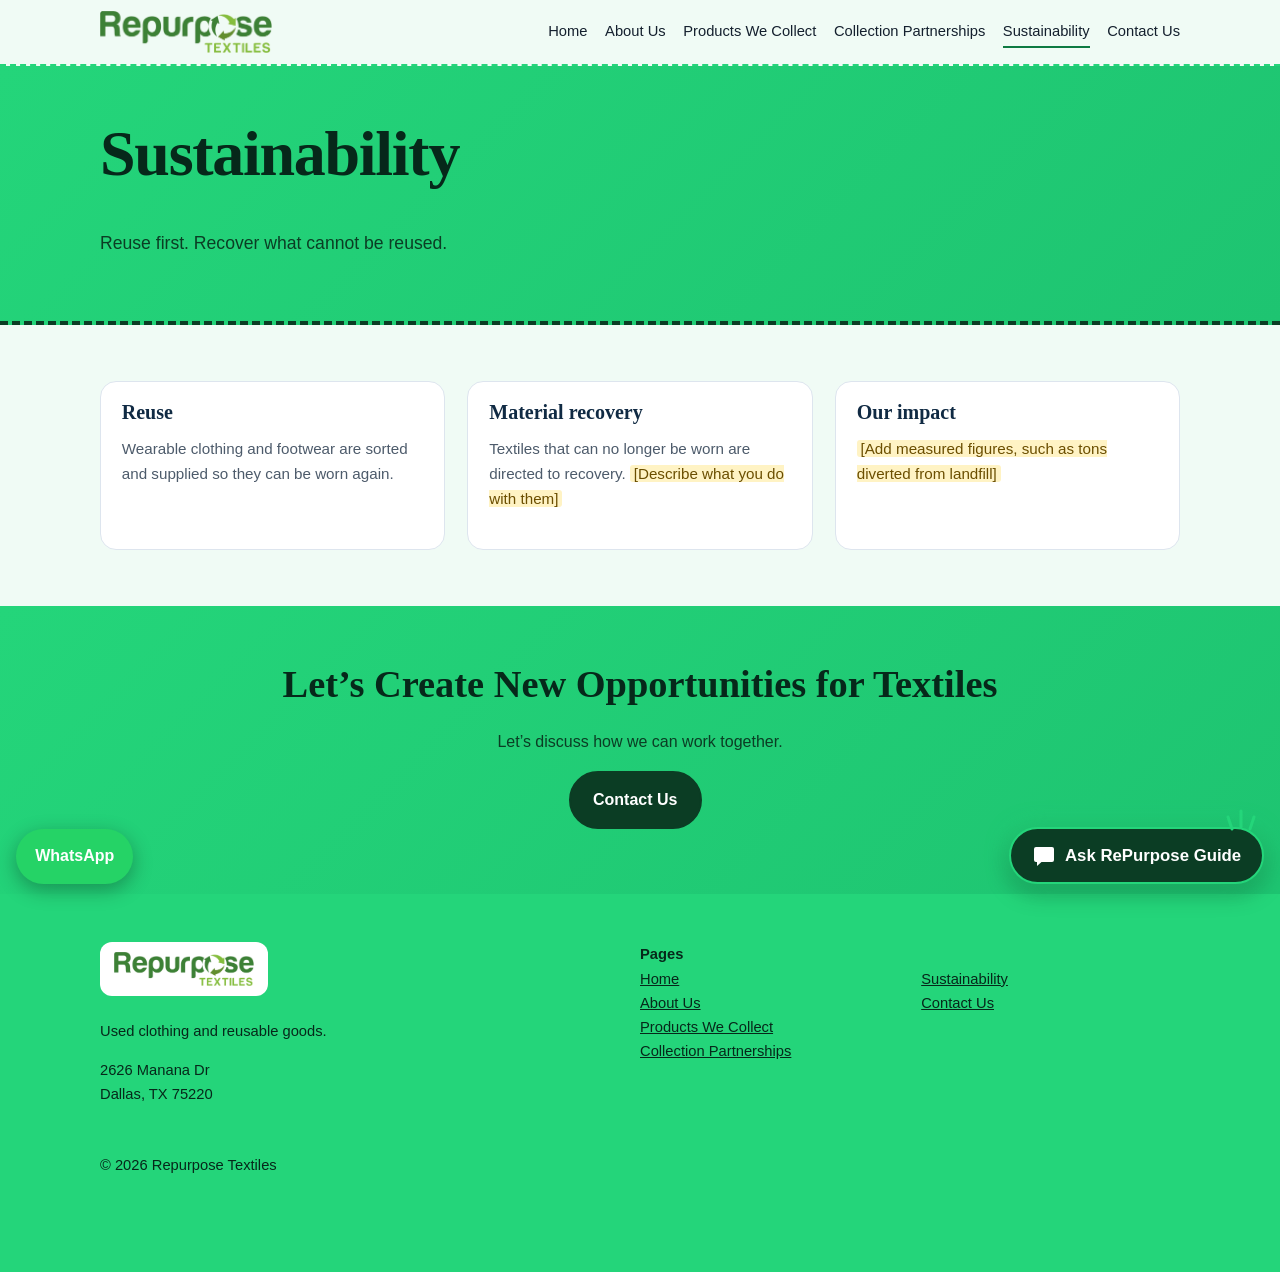
<file: sustainability.html>
<!doctype html><html lang="en"><head><meta charset="utf-8"><meta name="viewport" content="width=device-width,initial-scale=1,viewport-fit=cover"><title>Textile Reuse & Material Recovery | Repurpose Textiles</title><meta name="description" content="How Repurpose Textiles keeps clothing and textiles out of landfill through reuse and material recovery."><meta name="theme-color" content="#24d57a"><link rel="canonical" href="https://YOUR-DOMAIN.com/sustainability.html"><meta property="og:title" content="Textile Reuse & Material Recovery | Repurpose Textiles"><meta property="og:description" content="How Repurpose Textiles keeps clothing and textiles out of landfill through reuse and material recovery."><meta property="og:type" content="website"><meta property="og:url" content="https://YOUR-DOMAIN.com/sustainability.html"><link rel="icon" href="assets/favicon.png"><link rel="apple-touch-icon" href="assets/apple-touch-icon.png"><meta property="og:image" content="https://YOUR-DOMAIN.com/assets/og-image.png"><link rel="stylesheet" href="style.css"></head><body>
<header><div class="wrap bar"><a class="logo" href="index.html"><img src="assets/logo.png" alt="Repurpose Textiles" width="172" height="42"></a><button id="mt" aria-expanded="false" aria-controls="nav">Menu</button><nav id="nav" aria-label="Main"><ul><li><a href="index.html">Home</a></li><li><a href="about.html">About Us</a></li><li><a href="products.html">Products We Collect</a></li><li><a href="partnerships.html">Collection Partnerships</a></li><li><a href="sustainability.html" aria-current=page>Sustainability</a></li><li><a href="contact.html">Contact Us</a></li></ul></nav></div></header>
<main><div class="page-hero"><div class="wrap"><h1>Sustainability</h1><p>Reuse first. Recover what cannot be reused.</p></div></div>
<section><div class="wrap"><div class="grid"><div class="card"><div class="in"><h3>Reuse</h3><p>Wearable clothing and footwear are sorted and supplied so they can be worn again.</p></div></div><div class="card"><div class="in"><h3>Material recovery</h3><p>Textiles that can no longer be worn are directed to recovery. <span class="ph">[Describe what you do with them]</span></p></div></div><div class="card"><div class="in"><h3>Our impact</h3><p><span class="ph">[Add measured figures, such as tons diverted from landfill]</span></p></div></div></div></div></section><div class="band"><div class="wrap"><h2>Let’s Create New Opportunities for Textiles</h2><p>Let’s discuss how we can work together.</p><a class="btn" href="contact.html">Contact Us</a></div></div></main>
<footer><div class="wrap grid"><div><a class="fl" href="index.html"><img src="assets/logo.png" alt="Repurpose Textiles" width="140" height="34"></a><p>Used clothing and reusable goods.</p><p>2626 Manana Dr<br>Dallas, TX 75220</p></div><div><b>Pages</b><br><a href="index.html">Home</a><br><a href="about.html">About Us</a><br><a href="products.html">Products We Collect</a><br><a href="partnerships.html">Collection Partnerships</a></div><div><b>&nbsp;</b><br><a href="sustainability.html">Sustainability</a><br><a href="contact.html">Contact Us</a></div></div><div class="wrap"><p style="margin-top:2rem">&copy; <span id="y">2026</span> Repurpose Textiles</p></div></footer>
<a class="wa" href="https://wa.me/19723810260" aria-label="Chat on WhatsApp">WhatsApp</a><script src="site.js" defer></script><script src="guide.js" defer></script></body></html>
</file>
<file: style.css>
:root{--ink:#14202e;--head:#102a43;--chat:#1b472a;--denim:#2f6a2d;--chambray:#e4edd6;--paper:#f1f5e9;--thread:#24d57a;--moss:#1f4a22;--mute:#4d5b6b;--serif:"New York",ui-serif,"Iowan Old Style",Georgia,serif;--sans:-apple-system,BlinkMacSystemFont,"SF Pro Text","Helvetica Neue",Arial,sans-serif}
*{box-sizing:border-box}html{scroll-padding-top:5rem;-webkit-text-size-adjust:100%}
body{margin:0;font:1rem/1.65 var(--sans);color:var(--ink);background:var(--paper);padding:env(safe-area-inset-top) env(safe-area-inset-left) 0 env(safe-area-inset-right)}
img{max-width:100%}a{color:var(--denim)}h1,h2,h3{color:var(--head);font-family:var(--serif);line-height:1.15;margin:0 0 .6em;font-weight:700}
h1{font-size:clamp(2.2rem,6vw,4rem);letter-spacing:-.02em}h2{font-size:clamp(1.6rem,3.5vw,2.4rem)}h3{font-size:1.25rem}
p{max-width:65ch;margin:0 0 1em}.wrap{max-width:1120px;margin:auto;padding:0 1.25rem}
header{position:sticky;top:0;z-index:20;background:rgba(241,245,233,.92);-webkit-backdrop-filter:blur(12px);backdrop-filter:blur(12px);border-bottom:2px dashed var(--thread)}
.bar{display:flex;align-items:center;justify-content:space-between;min-height:4rem}
.logo{font:700 1.25rem var(--serif);text-decoration:none;color:var(--denim)}
nav ul{display:flex;gap:1.1rem;list-style:none;margin:0;padding:0}nav a{text-decoration:none;color:var(--ink);font-size:.92rem;padding:.4rem 0;border-bottom:2px solid transparent}
nav a:hover,nav a[aria-current]{border-color:var(--denim)}
#mt{display:none;background:none;border:2px solid var(--denim);color:var(--denim);border-radius:8px;padding:.5rem .8rem;font:600 .9rem var(--sans);min-height:44px}
.hero.pic{background:linear-gradient(135deg,#163d25,#347a3d);border-bottom:4px dashed var(--thread)}.logo img{height:42px;width:auto;display:block}.fl{display:inline-block;background:#fff;padding:.6rem .9rem;border-radius:12px;margin-bottom:1rem}.fl img{height:34px;width:auto;display:block}figure{margin:0}figure img{width:100%;height:auto;aspect-ratio:4/3;object-fit:cover;border-radius:16px;display:block}figcaption{color:var(--mute);font-size:.9rem;margin-top:.5rem}.hero{background:var(--denim);color:#fff;padding:4rem 0}.hero .wrap{display:grid;grid-template-columns:1.4fr 1fr;gap:3rem;align-items:center}
.hero p{color:#e3f0d9;font-size:1.1rem}.page-hero{background:linear-gradient(135deg,#163d25,#347a3d);border-bottom:4px dashed var(--thread);padding:3.2rem 0 2.8rem}.page-hero h1{color:#fff}.page-hero p{font-size:1.1rem;color:#e3f0d9}.page-hero .lead{font:700 clamp(1.3rem,3vw,1.8rem) var(--serif);color:#fff;margin:0 0 .6rem}
.btn{display:inline-block;padding:.85rem 1.4rem;border-radius:999px;font-weight:600;text-decoration:none;background:var(--thread);color:var(--ink);border:2px solid var(--thread);margin:0 .6rem .6rem 0;min-height:44px;cursor:pointer;font-size:1rem;font-family:var(--sans)}
.btn.alt{background:transparent;color:inherit;border-color:currentColor}
.tag{background:var(--paper);color:var(--ink);padding:1.6rem 1.6rem 1.6rem 2.2rem;border-radius:6px 22px 22px 6px;position:relative;box-shadow:0 10px 30px rgba(0,0,0,.25)}
.tag:before{content:"";position:absolute;left:.8rem;top:1.2rem;width:14px;height:14px;border-radius:50%;background:var(--denim)}
.tag h3{font-size:1.05rem}.tag a{display:block;padding:.7rem 0;border-top:2px dashed #cfe0c0;text-decoration:none;font-weight:600}
section{padding:3.5rem 0}.alt-bg{background:var(--chambray)}
.stats{display:grid;grid-template-columns:repeat(3,1fr);gap:1.5rem;border-top:2px dashed var(--thread);border-bottom:2px dashed var(--thread);padding:1.8rem 0}
.stats b{display:block;font:700 1.8rem var(--serif);color:var(--denim)}
.grid{display:grid;grid-template-columns:repeat(auto-fit,minmax(260px,1fr));gap:1.4rem}
.card{background:#fff;border-radius:16px;overflow:hidden;border:1px solid #dde5ee}.card .pic{aspect-ratio:4/3;background:var(--chambray);display:grid;place-items:center;color:var(--mute);font-size:.85rem;border-bottom:2px dashed var(--thread)}
.gal{display:grid;grid-template-columns:repeat(4,1fr);gap:1.1rem}.gal img{aspect-ratio:3/4}@media(max-width:900px){.gal{grid-template-columns:repeat(2,1fr)}}.gl-btn{position:fixed;right:max(1rem,env(safe-area-inset-right));bottom:max(1rem,env(safe-area-inset-bottom));z-index:30;display:flex;align-items:center;gap:.55rem;background:#1b472a;color:#fff;border:2px solid #24d57a;border-radius:999px;padding:.9rem 1.3rem;font:800 1.05rem var(--sans);box-shadow:0 0 22px rgba(36,213,122,.65),0 8px 24px rgba(0,0,0,.3);cursor:pointer;min-height:48px}
.gl-btn[hidden]{display:none}.gl-btn:hover{background:#12331d}.gl-btn .rays{position:absolute;right:4px;top:-22px;pointer-events:none}
.gl-tip{position:fixed;right:max(1rem,env(safe-area-inset-right));bottom:calc(max(1rem,env(safe-area-inset-bottom)) + 4.4rem);z-index:30;background:#fff;color:var(--ink);font-weight:600;font-size:.95rem;padding:.7rem 1rem;border-radius:14px;box-shadow:0 6px 24px rgba(0,0,0,.28);border:2px solid var(--chat);max-width:15rem;cursor:pointer}
.gl-tip[hidden]{display:none}
.gt{display:block;border:0;background:none;color:var(--chat);font:700 .85rem var(--sans);text-decoration:underline;cursor:pointer;margin-top:.3rem;padding:.4rem 0;min-height:36px}
@keyframes gp{0%{box-shadow:0 0 22px rgba(36,213,122,.65),0 8px 24px rgba(0,0,0,.3),0 0 0 0 rgba(36,213,122,.6)}70%{box-shadow:0 0 22px rgba(36,213,122,.65),0 8px 24px rgba(0,0,0,.3),0 0 0 18px rgba(36,213,122,0)}100%{box-shadow:0 0 22px rgba(36,213,122,.65),0 8px 24px rgba(0,0,0,.3),0 0 0 0 rgba(36,213,122,0)}}@keyframes gr{0%,100%{opacity:.35;transform:scale(.9)}50%{opacity:1;transform:scale(1.08)}}
@media(prefers-reduced-motion:no-preference){.gl-btn{animation:gp 2.4s ease-out infinite}.gl-btn .rays{animation:gr 1.6s ease-in-out infinite;transform-origin:50% 100%}}
@media(max-width:480px){.gl-btn .lg{display:none}.gl-btn{padding:.8rem 1rem;font-size:.95rem}body .wa{padding:.8rem 1rem;font-size:.9rem}}
@media(max-width:359px){.gl-btn{padding:.7rem .8rem;font-size:.85rem;gap:.35rem}body .wa{padding:.7rem .8rem;font-size:.8rem}}
.gl{position:fixed;z-index:40;right:max(1rem,env(safe-area-inset-right));bottom:max(1rem,env(safe-area-inset-bottom));width:min(390px,calc(100vw - 2rem));height:min(620px,calc(100vh - 2rem));height:min(620px,calc(100dvh - 2rem));display:flex;flex-direction:column;background:#fff;border-radius:18px;box-shadow:0 12px 40px rgba(0,0,0,.35);overflow:hidden}
.gl[hidden]{display:none}.gl-h{background:var(--chat);color:#fff;padding:.7rem .6rem .7rem 1rem;display:flex;justify-content:space-between;align-items:center}
.gl-h b{display:block;font:700 1.1rem var(--serif)}.gl-h small{color:#dcebd0}.gl-h button{background:none;border:0;color:#fff;font-size:1.8rem;line-height:1;min-width:44px;min-height:44px;cursor:pointer}
.gl-m{flex:1;overflow-y:auto;padding:1rem;display:flex;flex-direction:column;gap:.7rem}
.gb{max-width:88%;padding:.7rem .9rem;border-radius:14px;background:#edf4e6;font-size:.95rem;line-height:1.5;overflow-wrap:anywhere}.gb.u{align-self:flex-end;background:var(--chat);color:#fff}.gb a{color:var(--chat);display:inline-block;margin:.4rem .7rem 0 0;font-weight:600}
.gc{display:flex;flex-wrap:wrap;gap:.45rem}.gc button{border:2px solid var(--chat);background:#fff;color:var(--chat);border-radius:999px;padding:.4rem .8rem;font:600 .85rem var(--sans);cursor:pointer;min-height:40px}
.gl-f{display:flex;gap:.5rem;padding:.7rem;border-top:1px solid #dde5ee;margin:0}.gl-f input{flex:1;min-width:0;font-size:16px;border-radius:999px;padding:.6rem 1rem}.gl-f .btn{margin:0;padding:.6rem 1.1rem}
.gb.wide{max-width:100%;width:100%}.gli{list-style:none;margin:.6rem 0 .2rem;padding:0;display:grid;grid-template-columns:1fr 1fr;gap:.35rem}.gli li{background:#fff;border-radius:8px;padding:.4rem .5rem;font-size:.82rem;font-weight:600;color:var(--chat);display:flex;gap:.4rem;align-items:flex-start;line-height:1.3}.gli li span{font-weight:800}
.gn{font-size:.75rem;color:var(--mute);text-align:center;padding:0 .8rem .6rem}.pills{list-style:none;padding:0;display:flex;flex-wrap:wrap;gap:.5rem;margin:0 0 1.5rem}.pill{background:#fff;border:2px solid var(--chat);color:var(--chat);border-radius:999px;padding:.4rem .9rem;font:600 .92rem var(--sans);cursor:pointer;min-height:44px}.pill[aria-pressed=true]{background:var(--chat);color:#fff}.pp .hint{color:var(--mute);margin:0}.stack{display:grid;gap:1rem}.how{background:#fff;border:1px solid #dde5ee;border-radius:16px;padding:1.5rem;align-self:start;position:sticky;top:5.5rem}.how .steps{gap:1.3rem}.how .steps strong{display:block;font-family:var(--serif);font-size:1.1rem;color:var(--head)}@media(max-width:900px){.how{position:static}}.thumbs{display:flex;gap:.4rem;padding:.5rem .6rem 0}.thumbs button{width:58px;padding:0;border:2px solid transparent;border-radius:8px;background:none;cursor:pointer;overflow:hidden;opacity:.7}.thumbs button[aria-pressed=true]{border-color:var(--chat);opacity:1}.card .thumbs img{border:0;aspect-ratio:4/3}.ptiles{display:grid;grid-template-columns:repeat(auto-fit,minmax(130px,1fr));gap:1rem;margin:1.5rem 0}.pt{background:#fff;border:1px solid #dde5ee;border-radius:14px;overflow:hidden;text-decoration:none;color:var(--head);font-weight:700;font-size:.92rem;display:block}.pt img,.pt .em{width:100%;height:auto;aspect-ratio:4/3;object-fit:cover;display:block}.pt .em{display:grid;place-items:center;font-size:2.4rem;background:var(--chambray)}.pt .t{display:block;padding:.6rem .7rem}.g4{grid-template-columns:repeat(auto-fit,minmax(220px,1fr))}.hero.pic .wrap{grid-template-columns:1fr}.hero.pic h1{max-width:16ch}.card img{width:100%;height:auto;aspect-ratio:4/3;object-fit:cover;display:block;border-bottom:2px dashed var(--thread)}.card .in{padding:1.2rem 1.3rem 1.4rem}.card p{color:var(--mute);font-size:.95rem}
.chips{display:flex;flex-wrap:wrap;gap:.6rem;margin-bottom:1.6rem}.chips button{border:2px solid var(--denim);background:#fff;color:var(--denim);border-radius:999px;padding:.55rem 1.1rem;font:600 .9rem var(--sans);min-height:44px;cursor:pointer}
.chips button[aria-pressed=true]{background:var(--denim);color:#fff}
.steps{counter-reset:s;list-style:none;padding:0;display:grid;gap:1rem}.steps li{counter-increment:s;padding-left:3.2rem;position:relative}
.steps li:before{content:counter(s);position:absolute;left:0;top:0;width:2.3rem;height:2.3rem;border-radius:50%;background:var(--denim);color:#fff;display:grid;place-items:center;font-weight:700}
.two{display:grid;grid-template-columns:1fr 1fr;gap:3rem}
.band{background:linear-gradient(135deg,#163d25,#347a3d);color:#fff;text-align:center;padding:3.5rem 0}.band h2,.hero h1{color:#fff}.band p{margin-inline:auto}
form{display:grid;gap:1rem}label{font-weight:600;font-size:.9rem;display:grid;gap:.35rem}
input,select,textarea{font:inherit;padding:.8rem;border:2px solid #b9c7d6;border-radius:10px;background:#fff;width:100%;min-height:44px}
footer{background:#102f20;color:#c9d4e0;padding:3rem 0 5rem;font-size:.92rem}footer a{color:#fff}footer .grid{grid-template-columns:2fr 1fr 1fr}
.wa{position:fixed;left:max(1rem,env(safe-area-inset-left));bottom:max(1rem,env(safe-area-inset-bottom));background:#25d366;color:#fff;font-weight:700;text-decoration:none;padding:.9rem 1.2rem;border-radius:999px;box-shadow:0 6px 20px rgba(0,0,0,.3);z-index:30}
.ph{background:#fff3c4;color:#6b4e00;padding:0 .25em;border-radius:3px}
a:focus-visible,button:focus-visible,input:focus-visible,select:focus-visible,textarea:focus-visible{outline:3px solid var(--thread);outline-offset:2px}
@media(max-width:900px){#mt{display:block}nav{display:none;position:absolute;left:0;right:0;top:100%;background:var(--paper);padding:.5rem 1.25rem 1rem;border-bottom:2px dashed var(--thread)}nav.open{display:block}nav ul{flex-direction:column;gap:0}nav a{display:block;padding:.8rem 0;font-size:1.05rem}
.hero .wrap,.two{grid-template-columns:1fr}.stats{grid-template-columns:1fr}footer .grid{grid-template-columns:1fr}.hero{padding:2.5rem 0}}
@media(prefers-reduced-motion:no-preference){.tag{animation:up .7s ease both}@keyframes up{from{opacity:0;transform:translateY(14px)}}}

:root{--denim:#0e7a42;--chat:#0b3d24;--paper:#f0fbf5;--chambray:#ddf7ea;--thread:#24d57a;--moss:#0b3d24}
header{background:rgba(240,251,245,.92)}
.btn{background:#0b3d24;color:#fff;border-color:#0b3d24}.btn:hover{background:#06281a;border-color:#06281a}.btn.alt{background:transparent;color:inherit;border-color:currentColor}
.hero.pic,.page-hero,.band{background:linear-gradient(135deg,#24d57a,#1ec471);color:#06281a}
.hero.pic,.page-hero{border-bottom:4px dashed #0b3d24}
.hero h1,.page-hero h1,.band h2,.page-hero .lead{color:#06281a}
.hero p,.page-hero p,.band p{color:#0b3d24}
footer{background:#24d57a;color:#06281a}footer p,footer b,footer a{color:#06281a}
.gl-h{background:#24d57a;color:#06281a}.gl-h b,.gl-h small,.gl-h button{color:#06281a}
.gb{background:#e3f7ec}.gb.u{background:#0b3d24;color:#fff}
.gl-btn{background:#0b3d24;color:#fff;border-color:#24d57a}

.thumbs{flex-wrap:wrap}
</file>
